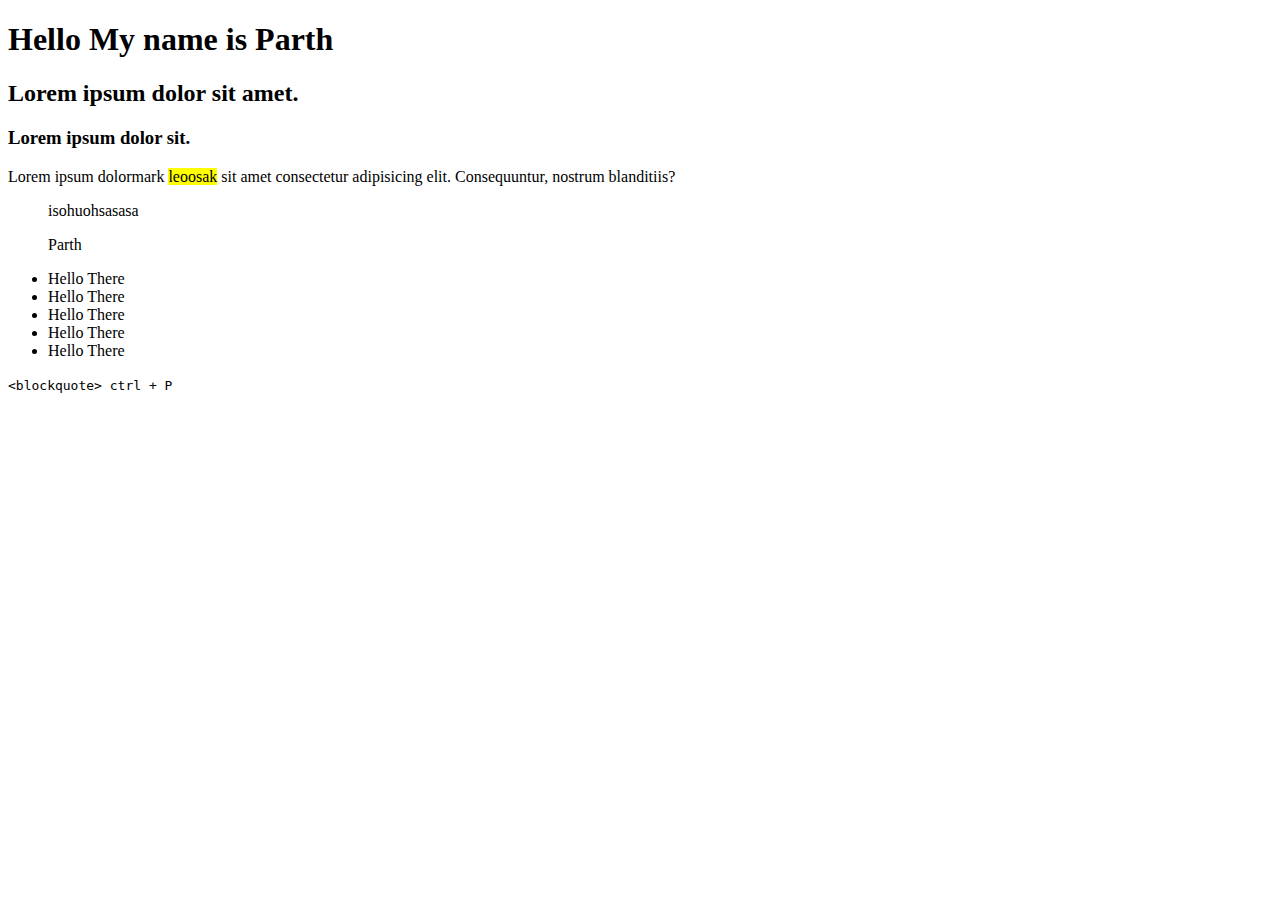
<file: index.html>
<!DOCTYPE html>
<html lang="en">
<head>
    <meta charset="UTF-8">
    <meta name="viewport" content="width=device-width, initial-scale=1.0">
    <title>bootstrap</title>
    <link rel="stylesheet" href="https://stackpath.bootstrapcdn.com/bootstrap/4.5.0/css/bootstrap.min.css" integrity="sha384-9aIt2nRpC12Uk9gS9baDl411NQApFmC26EwAOH8WgZl5MYYxFfc+NcPb1dKGj7Sk" crossorigin="anonymous">
<script src="https://stackpath.bootstrapcdn.com/bootstrap/4.5.0/js/bootstrap.min.js" integrity="sha384-OgVRvuATP1z7JjHLkuOU7Xw704+h835Lr+6QL9UvYjZE3Ipu6Tp75j7Bh/kR0JKI" crossorigin="anonymous"></script>
</head>
<body>
    <h1>Hello My name is Parth</h1>
    <h2 class="lead"> Lorem ipsum dolor sit amet.</h2>
    <h3 class="display-1">Lorem ipsum dolor sit.</h3>
    <p class="text-muted">Lorem ipsum dolormark <mark>leoosak</mark> sit amet consectetur adipisicing elit. Consequuntur, nostrum blanditiis?</p>
   <div class="container">
    <blockquote class="blockquote-reverse">
       <p>isohuohsasasa</p> 
       <footer class="blockquote-footer">Parth</footer>
    </blockquote>
</div>
<div class="container">
<ul class="list-inline">
    <li class="list-inline-item">Hello There</li>
    <li class="list-inline-item">Hello There</li>
    <li class="list-inline-item">Hello There</li>
    <li class="list-inline-item">Hello There</li>
    <li class="list-inline-item">Hello There</li>
</ul>
</div>
<div class="container">
  <code>
      &lt;blockquote&gt;
  </code>
  <kbd>
      ctrl + P
  </kbd>
</div>
</body>
<script src="https://code.jquery.com/jquery-3.5.1.slim.min.js" integrity="sha384-DfXdz2htPH0lsSSs5nCTpuj/zy4C+OGpamoFVy38MVBnE+IbbVYUew+OrCXaRkfj" crossorigin="anonymous"></script>
<script src="https://cdn.jsdelivr.net/npm/popper.js@1.16.0/dist/umd/popper.min.js" integrity="sha384-Q6E9RHvbIyZFJoft+2mJbHaEWldlvI9IOYy5n3zV9zzTtmI3UksdQRVvoxMfooAo" crossorigin="anonymous"></script>
</html>
</file>
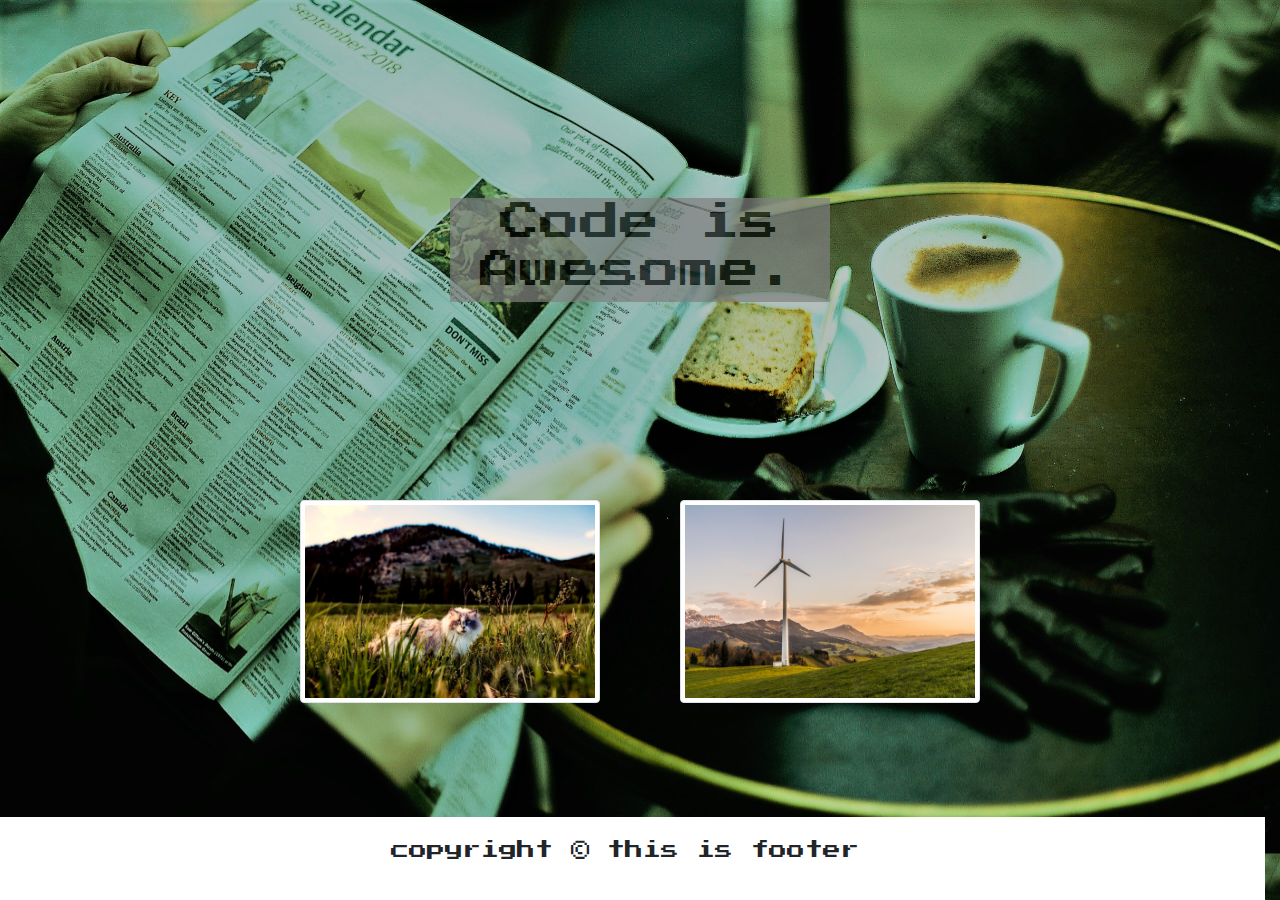
<file: codeisawesome/index.html>
<!doctype html>
<html lang="en">
  <head>
    <title>Title</title>
    <!-- Required meta tags -->
    <meta charset="utf-8">
    <meta name="viewport" content="width=device-width, initial-scale=1, shrink-to-fit=no">
    <link href="https://fonts.googleapis.com/css2?family=Press+Start+2P&display=swap" rel="stylesheet">
    <!-- Bootstrap CSS -->
    <link rel="stylesheet" href="https://stackpath.bootstrapcdn.com/bootstrap/4.3.1/css/bootstrap.min.css" integrity="sha384-ggOyR0iXCbMQv3Xipma34MD+dH/1fQ784/j6cY/iJTQUOhcWr7x9JvoRxT2MZw1T" crossorigin="anonymous">
   <link rel="stylesheet" href="./style.css"> 
</head>
  <body>
      <div class="container">
          <div class="row justify-content-center text-center rowHeight ">
              <div class="col-md-4 align-self-center bg">
          <h1>Code is Awesome.</h1>

              </div>
          </div>
          <div class="row justify-content-center text-center">
              <div class="col-md-4 align-self-center">
                  <img src="../images/cat.jpg" class ="img-thumbnail" alt="cat" height="200px" width="300px">
              </div>
              <div class="col-md-4">
                <img src="../images/agriculture-alternative-energy-clouds-countryside-414837.jpg" alt="cat" height="200px" width="300px" class="img-thumbnail">

              </div>

          </div>
          </div>
      <div class="row">
        <div class="col-12 text-center footer">
     <p>copyright &copy this is footer</p>
        </div>
    </div>
    <!-- Optional JavaScript -->
    <!-- jQuery first, then Popper.js, then Bootstrap JS -->
    <script src="https://code.jquery.com/jquery-3.3.1.slim.min.js" integrity="sha384-q8i/X+965DzO0rT7abK41JStQIAqVgRVzpbzo5smXKp4YfRvH+8abtTE1Pi6jizo" crossorigin="anonymous"></script>
    <script src="https://cdnjs.cloudflare.com/ajax/libs/popper.js/1.14.7/umd/popper.min.js" integrity="sha384-UO2eT0CpHqdSJQ6hJty5KVphtPhzWj9WO1clHTMGa3JDZwrnQq4sF86dIHNDz0W1" crossorigin="anonymous"></script>
    <script src="https://stackpath.bootstrapcdn.com/bootstrap/4.3.1/js/bootstrap.min.js" integrity="sha384-JjSmVgyd0p3pXB1rRibZUAYoIIy6OrQ6VrjIEaFf/nJGzIxFDsf4x0xIM+B07jRM" crossorigin="anonymous"></script>
  </body>
</html>
</file>
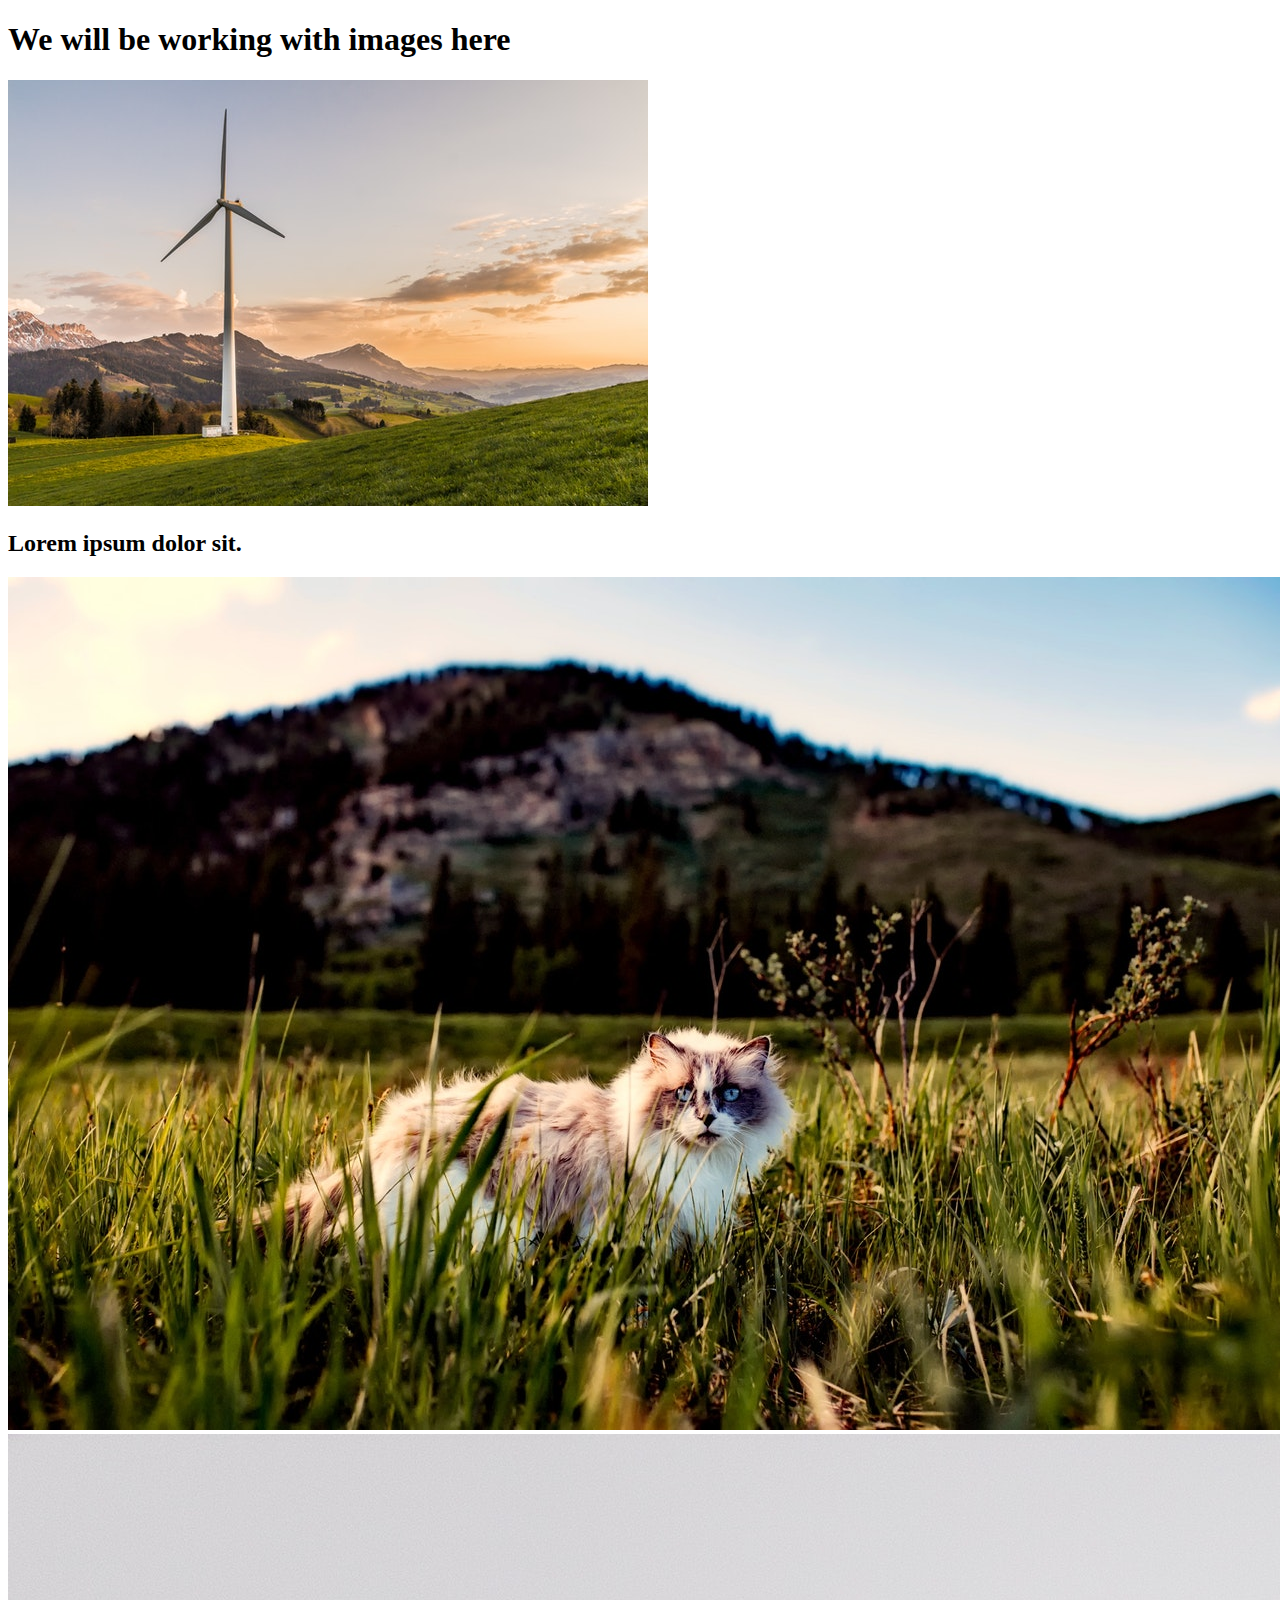
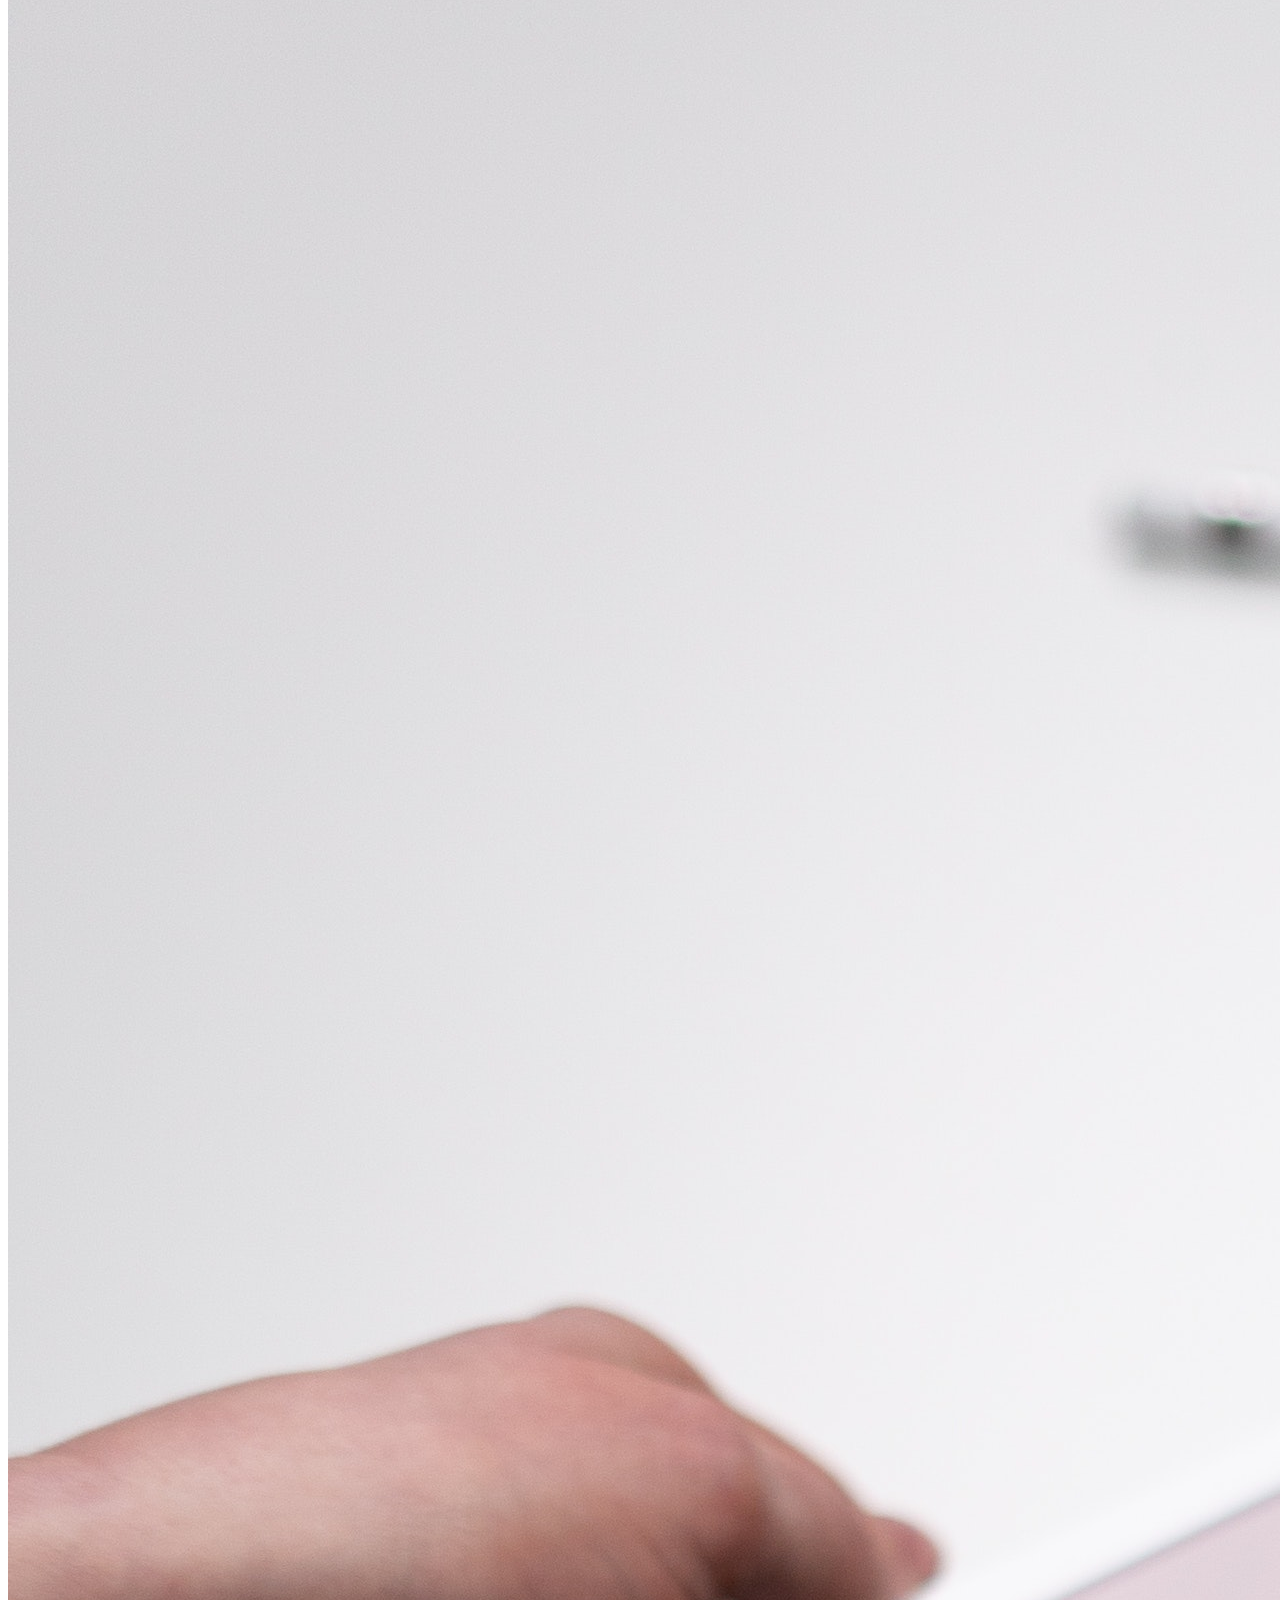
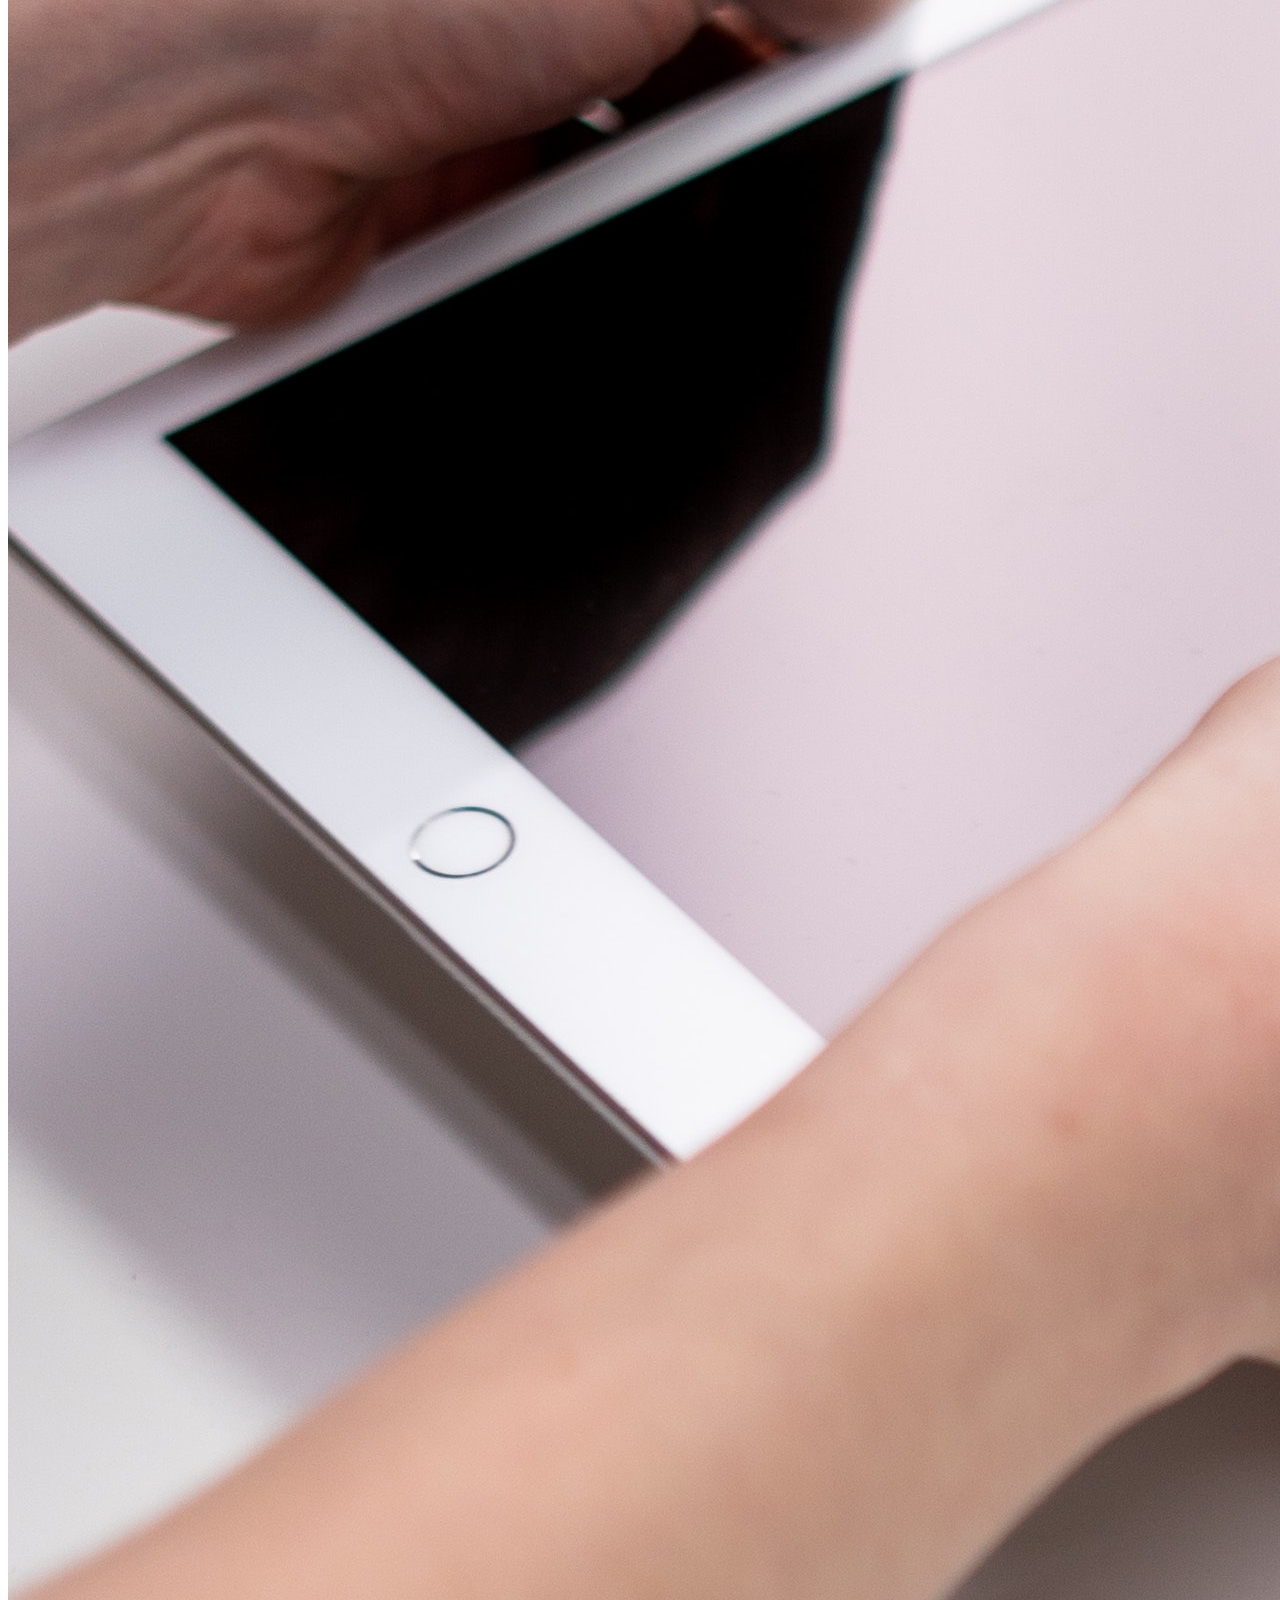
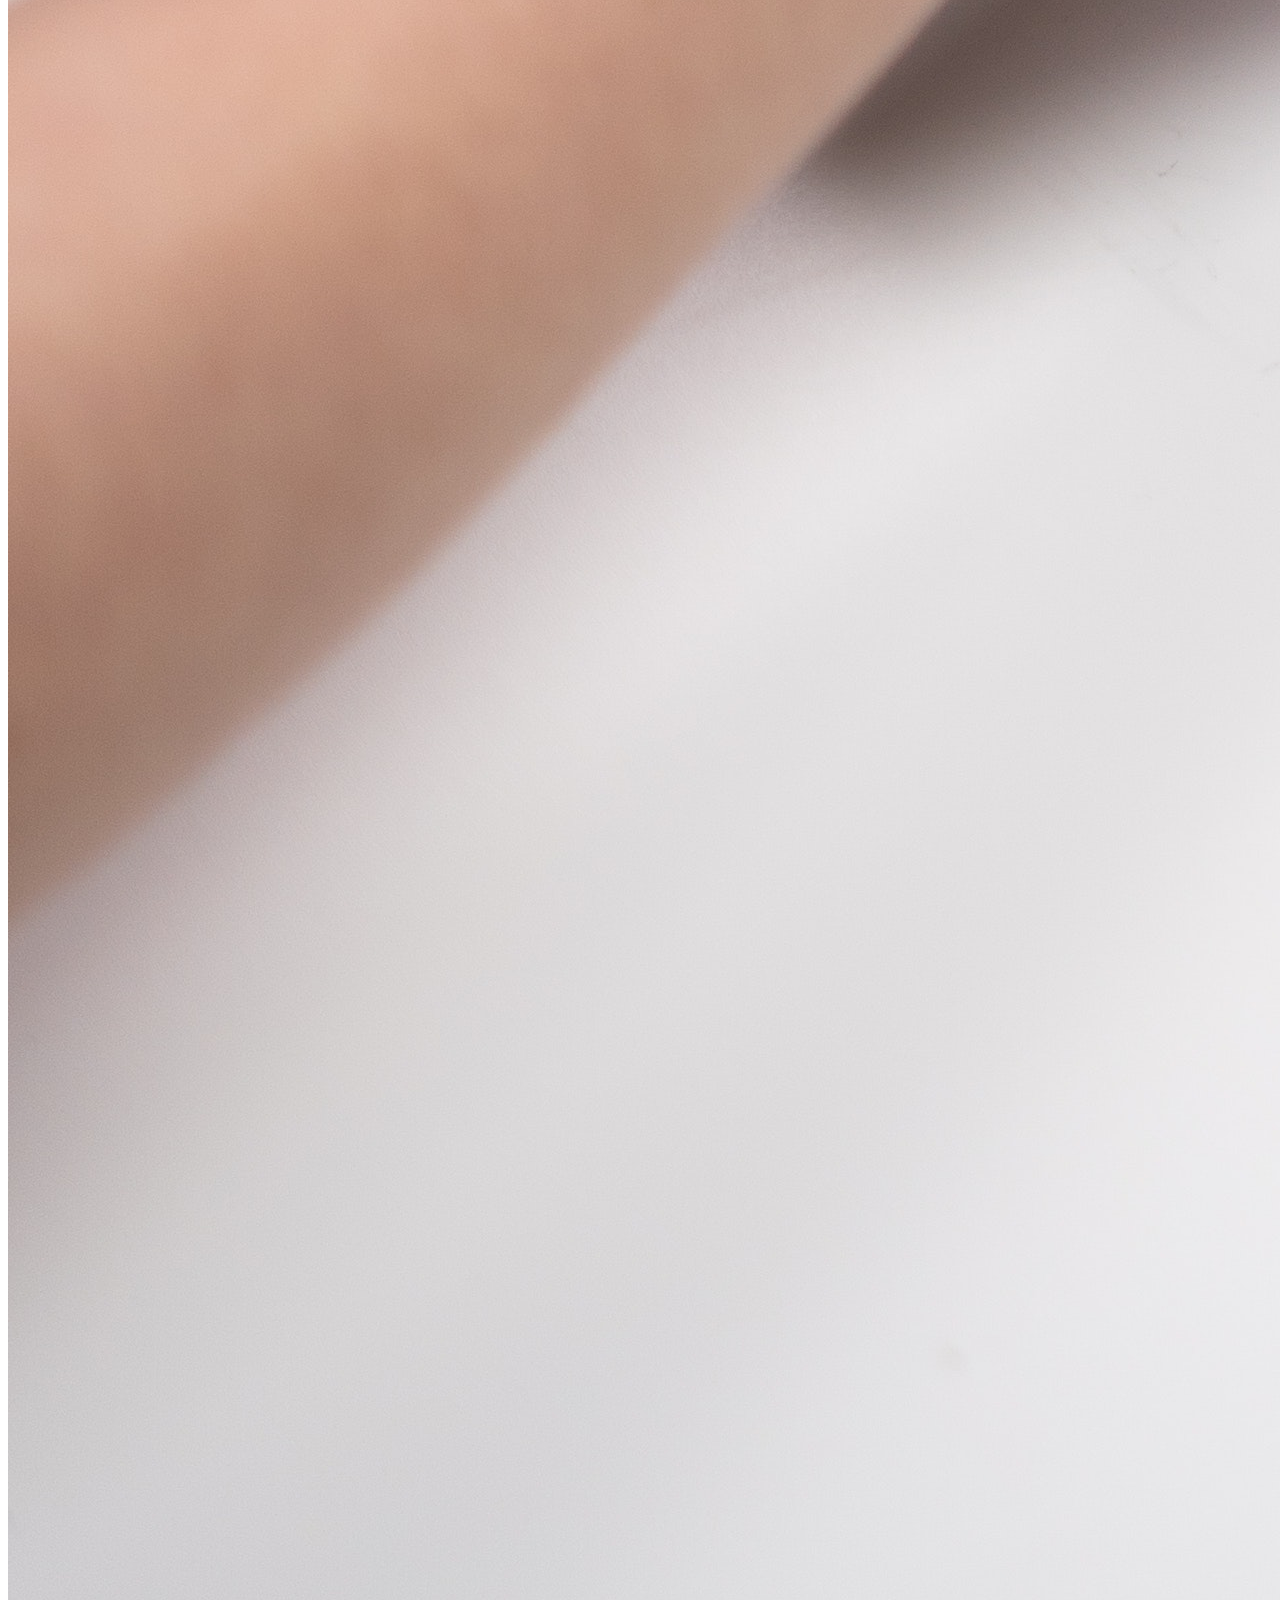
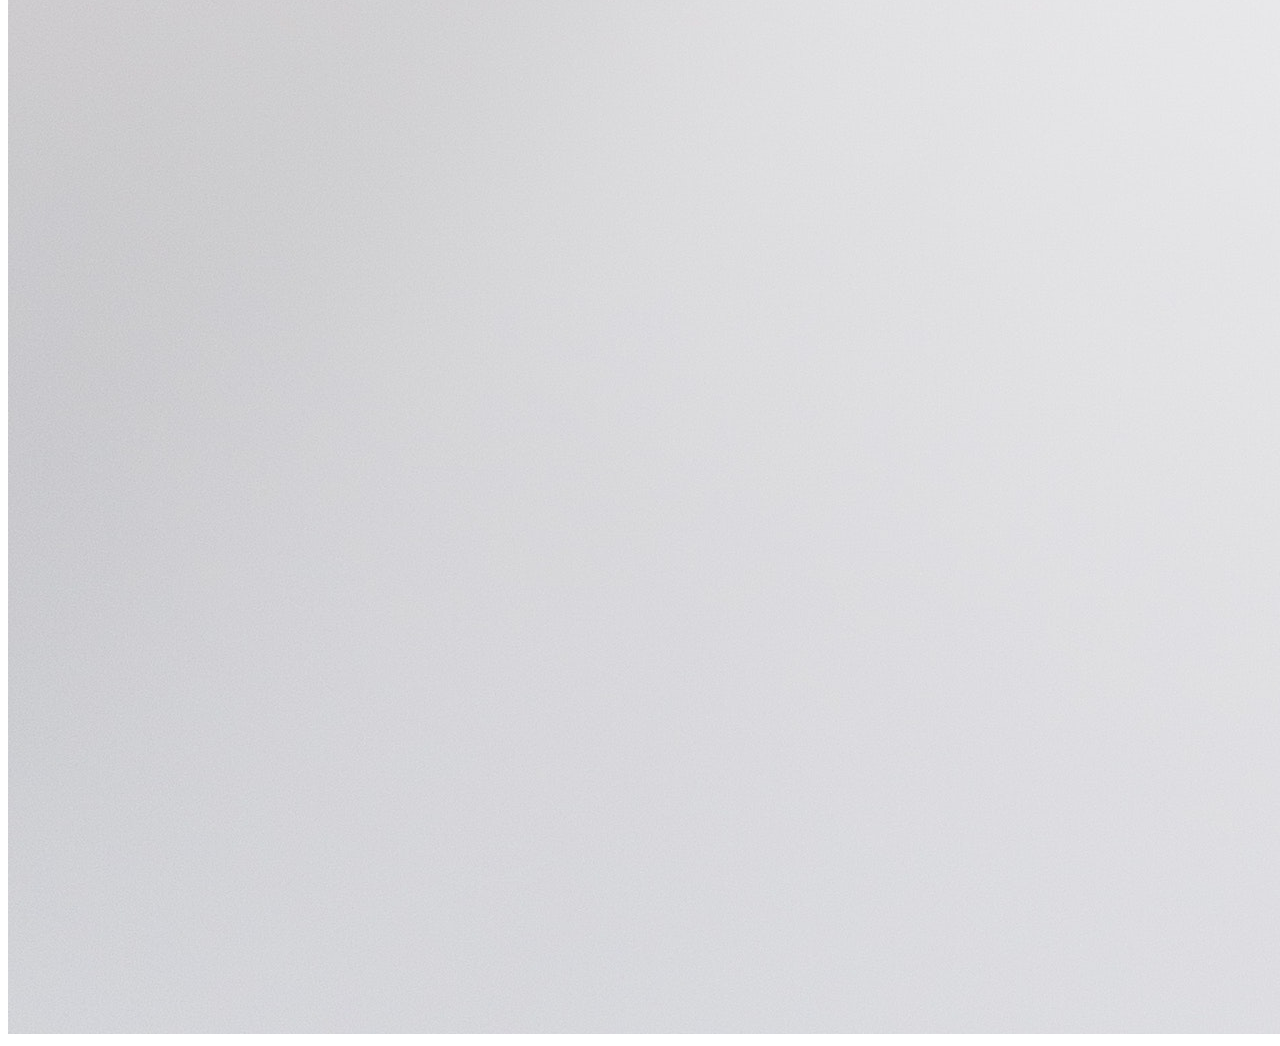
<file: images.html>
<!DOCTYPE html>
<html lang="en">
<head>
    <meta charset="UTF-8">
    <meta name="viewport" content="width=device-width, initial-scale=1.0">
    <title>bootstrap</title>
    <link rel="stylesheet" href="https://stackpath.bootstrapcdn.com/bootstrap/4.5.0/css/bootstrap.min.css" integrity="sha384-9aIt2nRpC12Uk9gS9baDl411NQApFmC26EwAOH8WgZl5MYYxFfc+NcPb1dKGj7Sk" crossorigin="anonymous">
<script src="https://stackpath.bootstrapcdn.com/bootstrap/4.5.0/js/bootstrap.min.js" integrity="sha384-OgVRvuATP1z7JjHLkuOU7Xw704+h835Lr+6QL9UvYjZE3Ipu6Tp75j7Bh/kR0JKI" crossorigin="anonymous"></script>
</head>
<body>
    <h1>We will be working with images here</h1>
    <div class="container">
        <img class="img-fluid rounded float-right"src="./images/agriculture-alternative-energy-clouds-countryside-414837.jpg" alt=" scenenry">
    </div>
    <h2>Lorem ipsum dolor sit.</h2>
    <div class="container">
        <img src="./images/cat.jpg" alt="cat" class="img-fluid img-thumbnail text-center">
    </div>
    <div class="container">

    <img src="./images/iphone.jpg" class="img-fluid rounded-top rounded-right,rounded-bottom,rounded-left,rounded-circle,|}" alt="">
</div>
</body>
<script src="https://code.jquery.com/jquery-3.5.1.slim.min.js" integrity="sha384-DfXdz2htPH0lsSSs5nCTpuj/zy4C+OGpamoFVy38MVBnE+IbbVYUew+OrCXaRkfj" crossorigin="anonymous"></script>
<script src="https://cdn.jsdelivr.net/npm/popper.js@1.16.0/dist/umd/popper.min.js" integrity="sha384-Q6E9RHvbIyZFJoft+2mJbHaEWldlvI9IOYy5n3zV9zzTtmI3UksdQRVvoxMfooAo" crossorigin="anonymous"></script>
</html>
</file>
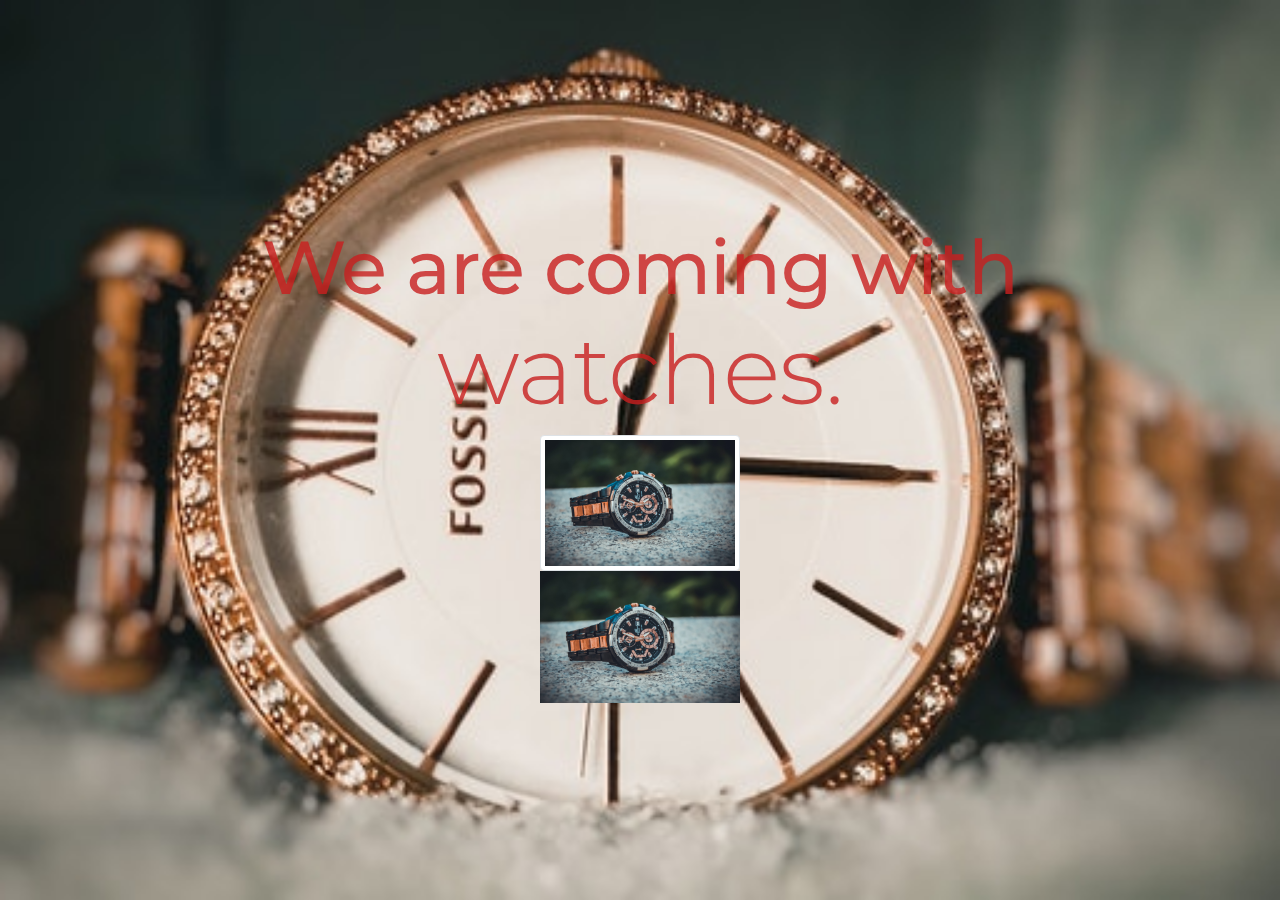
<file: watchlandingpage.html>
<!doctype html>
<html lang="en">
  <head>
    <title>Watch Landing Page</title>
    <!-- Required meta tags -->
    <meta charset="utf-8">
    <meta name="viewport" content="width=device-width, initial-scale=1, shrink-to-fit=no">

    <link href="https://fonts.googleapis.com/css2?family=Montserrat:wght@800&display=swap" rel="stylesheet">

    <!-- Bootstrap CSS -->
    <link rel="stylesheet" href="./CSS/style.css">
    <link rel="stylesheet" href="https://stackpath.bootstrapcdn.com/bootstrap/4.3.1/css/bootstrap.min.css" integrity="sha384-ggOyR0iXCbMQv3Xipma34MD+dH/1fQ784/j6cY/iJTQUOhcWr7x9JvoRxT2MZw1T" crossorigin="anonymous">
  </head>
  <body>
      <div class="container">
      <h1 class="herotext">We are coming with <br> <span class="display-1">watches.</span> </h1>
      <img src="./images/close-up-photo-of-wristwatch-2113994.jpg" alt="" class="ima img-thumbnail d-block mx-auto">
      <div class="text-center">
   <img src="./images/close-up-photo-of-wristwatch-2113994.jpg" class="img-fluid ima ${3|rounded-top,rounded-right,rounded-bottom,rounded-left,rounded-circle,|}" alt="">
      </div>
    </div>
    <!-- Optional JavaScript -->
    <!-- jQuery first, then Popper.js, then Bootstrap JS -->
    <script src="https://code.jquery.com/jquery-3.3.1.slim.min.js" integrity="sha384-q8i/X+965DzO0rT7abK41JStQIAqVgRVzpbzo5smXKp4YfRvH+8abtTE1Pi6jizo" crossorigin="anonymous"></script>
    <script src="https://cdnjs.cloudflare.com/ajax/libs/popper.js/1.14.7/umd/popper.min.js" integrity="sha384-UO2eT0CpHqdSJQ6hJty5KVphtPhzWj9WO1clHTMGa3JDZwrnQq4sF86dIHNDz0W1" crossorigin="anonymous"></script>
    <script src="https://stackpath.bootstrapcdn.com/bootstrap/4.3.1/js/bootstrap.min.js" integrity="sha384-JjSmVgyd0p3pXB1rRibZUAYoIIy6OrQ6VrjIEaFf/nJGzIxFDsf4x0xIM+B07jRM" crossorigin="anonymous"></script>
  </body>
</html>
</file>
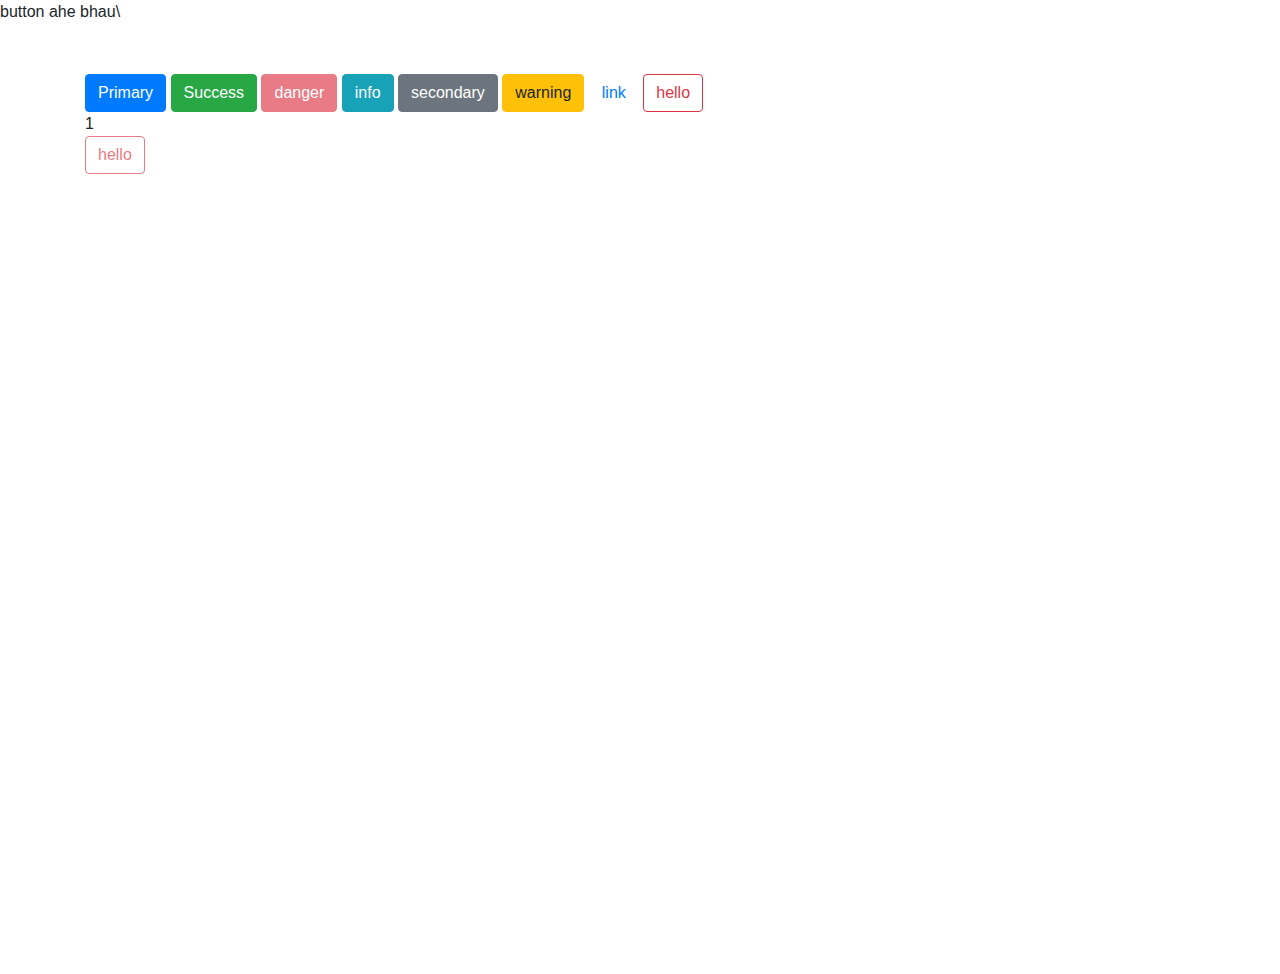
<file: codeisawesome/button.html>
<!doctype html>
<html lang="en">
  <head>
    <title>Title</title>
    <!-- Required meta tags -->
    <meta charset="utf-8">
    <meta name="viewport" content="width=device-width, initial-scale=1, shrink-to-fit=no">
      <style>
          .con{
              margin-top: 50px;
              background-color: white;
              height: 100vh;
          }
      </style>
    <!-- Bootstrap CSS -->
    <link rel="stylesheet" href="https://stackpath.bootstrapcdn.com/bootstrap/4.3.1/css/bootstrap.min.css" integrity="sha384-ggOyR0iXCbMQv3Xipma34MD+dH/1fQ784/j6cY/iJTQUOhcWr7x9JvoRxT2MZw1T" crossorigin="anonymous">
  </head>
  <body>
     <p>button ahe bhau\</p> 
     <div class="container con">
 <button type="button" class="btn btn-primary">Primary</button>
 <button type="button" class="btn btn-success" >Success</button>
 <button type="button" class="btn btn-danger disabled" >danger</button>
 <button type="button" class="btn btn-info" >info</button>
 <button type="button" class="btn btn-secondary" >secondary</button>
 <button type="button" class="btn btn-warning" >warning</button>
 <button type="button" class="btn btn-link" >link</button>
 <button type="button" class="btn btn-outline-danger bg-lg" >hello</button>
 <br>
 <div>1</div>
 <button type="button" class="btn btn-outline-danger bg-lg disabled " >hello</button>


</div>
    <!-- Optional JavaScript -->
    <!-- jQuery first, then Popper.js, then Bootstrap JS -->

    <script src="https://code.jquery.com/jquery-3.3.1.slim.min.js" integrity="sha384-q8i/X+965DzO0rT7abK41JStQIAqVgRVzpbzo5smXKp4YfRvH+8abtTE1Pi6jizo" crossorigin="anonymous"></script>
    <script src="https://cdnjs.cloudflare.com/ajax/libs/popper.js/1.14.7/umd/popper.min.js" integrity="sha384-UO2eT0CpHqdSJQ6hJty5KVphtPhzWj9WO1clHTMGa3JDZwrnQq4sF86dIHNDz0W1" crossorigin="anonymous"></script>
    <script src="https://stackpath.bootstrapcdn.com/bootstrap/4.3.1/js/bootstrap.min.js" integrity="sha384-JjSmVgyd0p3pXB1rRibZUAYoIIy6OrQ6VrjIEaFf/nJGzIxFDsf4x0xIM+B07jRM" crossorigin="anonymous"></script>
  </body>
</html>
</file>
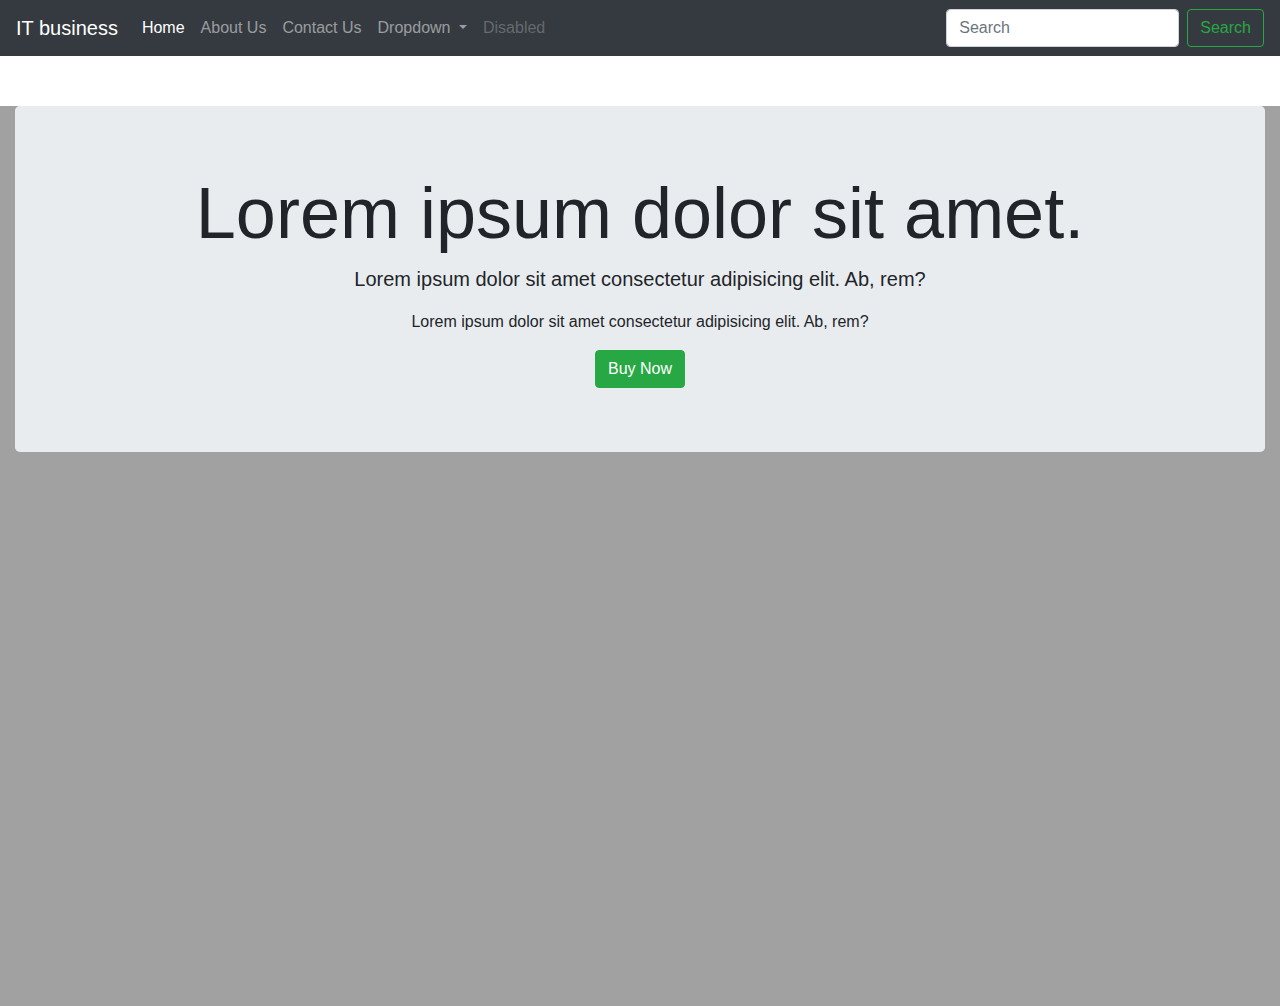
<file: codeisawesome/jumbotron.html>
<!doctype html>
<html lang="en">
  <head>
    <title>Title</title>
    <!-- Required meta tags -->
    <meta charset="utf-8">
    <meta name="viewport" content="width=device-width, initial-scale=1, shrink-to-fit=no">
    <style>
        .con{
            margin-top: 50px;
            background-color:#a1a1a1;
            height: 100vh;
        }
        .jumbotron{
            background-color:lightblue;
        }
    </style>
    <!-- Bootstrap CSS -->
    <link rel="stylesheet" href="https://stackpath.bootstrapcdn.com/bootstrap/4.3.1/css/bootstrap.min.css" integrity="sha384-ggOyR0iXCbMQv3Xipma34MD+dH/1fQ784/j6cY/iJTQUOhcWr7x9JvoRxT2MZw1T" crossorigin="anonymous">
  </head>
  <body>
    <nav class="navbar navbar-expand-md navbar-dark bg-dark">
        <a class="navbar-brand" href="#">IT business</a>
        <button class="navbar-toggler" type="button" data-toggle="collapse" data-target="#navbarSupportedContent" aria-controls="navbarSupportedContent" aria-expanded="false" aria-label="Toggle navigation">
          <span class="navbar-toggler-icon"></span>
        </button>
      
        <div class="collapse navbar-collapse" id="navbarSupportedContent">
          <ul class="navbar-nav mr-auto">
            <li class="nav-item active">
              <a class="nav-link" href="#">Home <span class="sr-only">(current)</span></a>
            </li>
            <li class="nav-item">
              <a class="nav-link" href="#">About Us</a>
            </li>
            <li class="nav-item">
                <a class="nav-link" href="#">Contact  Us</a>
              </li>
            <li class="nav-item dropdown">
              <a class="nav-link dropdown-toggle" href="#" id="navbarDropdown" role="button" data-toggle="dropdown" aria-haspopup="true" aria-expanded="false">
                Dropdown
              </a>
              <div class="dropdown-menu" aria-labelledby="navbarDropdown">
                <a class="dropdown-item" href="#">Action</a>
                <a class="dropdown-item" href="#">Another action</a>
                <div class="dropdown-divider"></div>
                <a class="dropdown-item" href="#">Something else here</a>
              </div>
            </li>
            <li class="nav-item">
              <a class="nav-link disabled" href="#" tabindex="-1" aria-disabled="true">Disabled</a>
            </li>
          </ul>
          <form class="form-inline my-2 my-lg-0">
            <input class="form-control mr-sm-2" type="search" placeholder="Search" aria-label="Search">
            <button class="btn btn-outline-success my-2 my-sm-0" type="submit">Search</button>
          </form>
        </div>
      </nav>
      <div class="container-fluid con">
         
          <div class="jumbotron text-center ">
            <h1 class="display-3">Lorem ipsum dolor sit amet.</h1>
            <p class="lead">Lorem ipsum dolor sit amet consectetur adipisicing elit. Ab, rem?</p>
            <p>Lorem ipsum dolor sit amet consectetur adipisicing elit. Ab, rem?</p>
             <a href="#" class="btn btn-success">Buy Now</a>
          </div>

      </div>
    <!-- Optional JavaScript -->
    <!-- jQuery first, then Popper.js, then Bootstrap JS -->
    <script src="https://code.jquery.com/jquery-3.3.1.slim.min.js" integrity="sha384-q8i/X+965DzO0rT7abK41JStQIAqVgRVzpbzo5smXKp4YfRvH+8abtTE1Pi6jizo" crossorigin="anonymous"></script>
    <script src="https://cdnjs.cloudflare.com/ajax/libs/popper.js/1.14.7/umd/popper.min.js" integrity="sha384-UO2eT0CpHqdSJQ6hJty5KVphtPhzWj9WO1clHTMGa3JDZwrnQq4sF86dIHNDz0W1" crossorigin="anonymous"></script>
    <script src="https://stackpath.bootstrapcdn.com/bootstrap/4.3.1/js/bootstrap.min.js" integrity="sha384-JjSmVgyd0p3pXB1rRibZUAYoIIy6OrQ6VrjIEaFf/nJGzIxFDsf4x0xIM+B07jRM" crossorigin="anonymous"></script>
  </body>
</html>
</file>
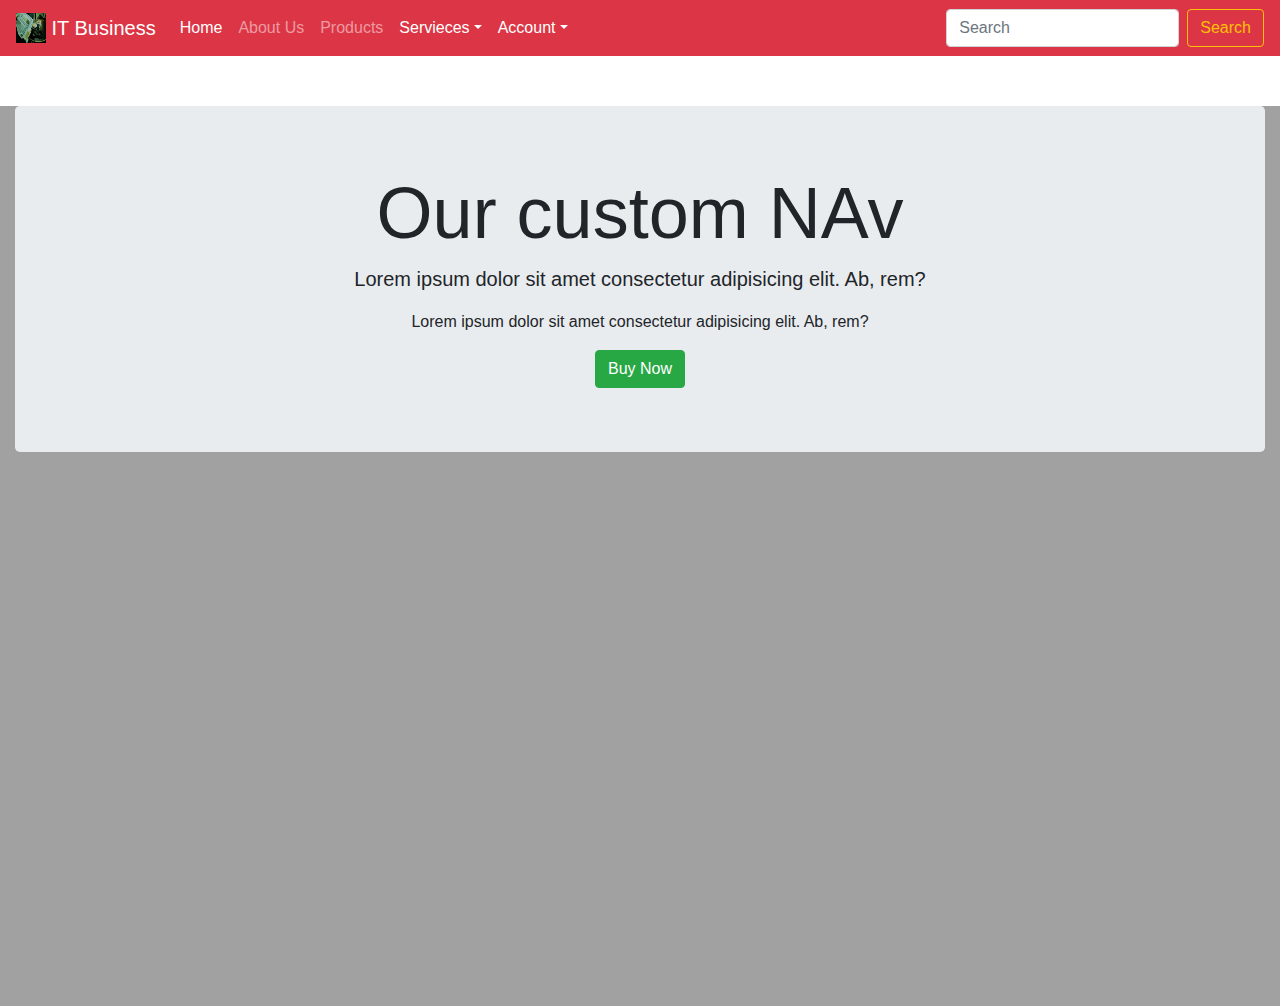
<file: codeisawesome/navbar.html>
<!doctype html>
<html lang="en">
  <head>
    <title>Title</title>
    <!-- Required meta tags -->
    <meta charset="utf-8">
    <meta name="viewport" content="width=device-width, initial-scale=1, shrink-to-fit=no">
    <style>
        .con{
            margin-top: 50px;
            background-color:#a1a1a1;
            height: 100vh;
        }
        .jumbotron{
            background-color:lightblue;
        }
    </style>
    <!-- Bootstrap CSS -->
    <link rel="stylesheet" href="https://stackpath.bootstrapcdn.com/bootstrap/4.3.1/css/bootstrap.min.css" integrity="sha384-ggOyR0iXCbMQv3Xipma34MD+dH/1fQ784/j6cY/iJTQUOhcWr7x9JvoRxT2MZw1T" crossorigin="anonymous">
  </head>
  <body>
    <nav class="navbar navbar-expand-md navbar navbar-dark bg-danger">
        <a class="navbar-brand" href="#">
            <img src="./photo-of-person-reading-1928151.jpg" width="30" height="30" class="d-inline-block align-top" alt="" loading="lazy">
            IT Business
          </a>
        <button class="navbar-toggler" type="button" data-toggle="collapse" data-target="#navbarSupportedContent" aria-controls="navbarSupportedContent" aria-expanded="false" aria-label="Toggle navigation">
          <span class="navbar-toggler-icon"></span>
        </button>
      
        <div class="collapse navbar-collapse" id="navbarSupportedContent">
          <ul class="navbar-nav mr-auto">
            <li class="nav-item active">
              <a class="nav-link" href="#">Home <span class="sr-only">(current)</span></a>
            </li>
            <li class="nav-item">
              <a class="nav-link" href="#">About Us</a>
            </li>
            <li class="nav-item">
                <a class="nav-link" href="#">Products</a>
              </li>
              <li class="nav-item dropdown active">
                <a class="nav-link dropdown-toggle" data-toggle="dropdown" href="#">Servieces</a>
                <div class="dropdown-menu" aria-labelledby="dropdownMenuButton">
                    <a class="dropdown-item" href="#">Action</a>
                    <a class="dropdown-item" href="#">Another action</a>
                    <a class="dropdown-item" href="#">Something else here</a>
                  </div>
              </li>
              <li class="nav-item dropdown active">
                <a class="nav-link dropdown-toggle" data-toggle="dropdown" href="#">Account</a>
                <div class="dropdown-menu" aria-labelledby="dropdownMenuButton">
                    <a class="dropdown-item" href="#">Sign up</a>
                    <div class="dropdown-divider"></div>
                    <a class="dropdown-item" href="#">login</a>

                  </div>
              </li>
        
           
           
          </ul>
          <form class="form-inline my-2 my-lg-0">
            <input class="form-control mr-sm-2" type="search" placeholder="Search" aria-label="Search">
            <button class="btn btn-outline-warning my-2 my-sm-0" type="submit">Search</button>
          </form>
        </div>
      </nav>
      <div class="container-fluid con">
         
          <div class="jumbotron text-center ">
            <h1 class="display-3">Our custom NAv</h1>
            <p class="lead">Lorem ipsum dolor sit amet consectetur adipisicing elit. Ab, rem?</p>
            <p>Lorem ipsum dolor sit amet consectetur adipisicing elit. Ab, rem?</p>
             <a href="#" class="btn btn-success">Buy Now</a>
          </div>

      </div>
    <!-- Optional JavaScript -->
    <!-- jQuery first, then Popper.js, then Bootstrap JS -->
    <script src="https://code.jquery.com/jquery-3.3.1.slim.min.js" integrity="sha384-q8i/X+965DzO0rT7abK41JStQIAqVgRVzpbzo5smXKp4YfRvH+8abtTE1Pi6jizo" crossorigin="anonymous"></script>
    <script src="https://cdnjs.cloudflare.com/ajax/libs/popper.js/1.14.7/umd/popper.min.js" integrity="sha384-UO2eT0CpHqdSJQ6hJty5KVphtPhzWj9WO1clHTMGa3JDZwrnQq4sF86dIHNDz0W1" crossorigin="anonymous"></script>
    <script src="https://stackpath.bootstrapcdn.com/bootstrap/4.3.1/js/bootstrap.min.js" integrity="sha384-JjSmVgyd0p3pXB1rRibZUAYoIIy6OrQ6VrjIEaFf/nJGzIxFDsf4x0xIM+B07jRM" crossorigin="anonymous"></script>
  </body>
</html>
</file>
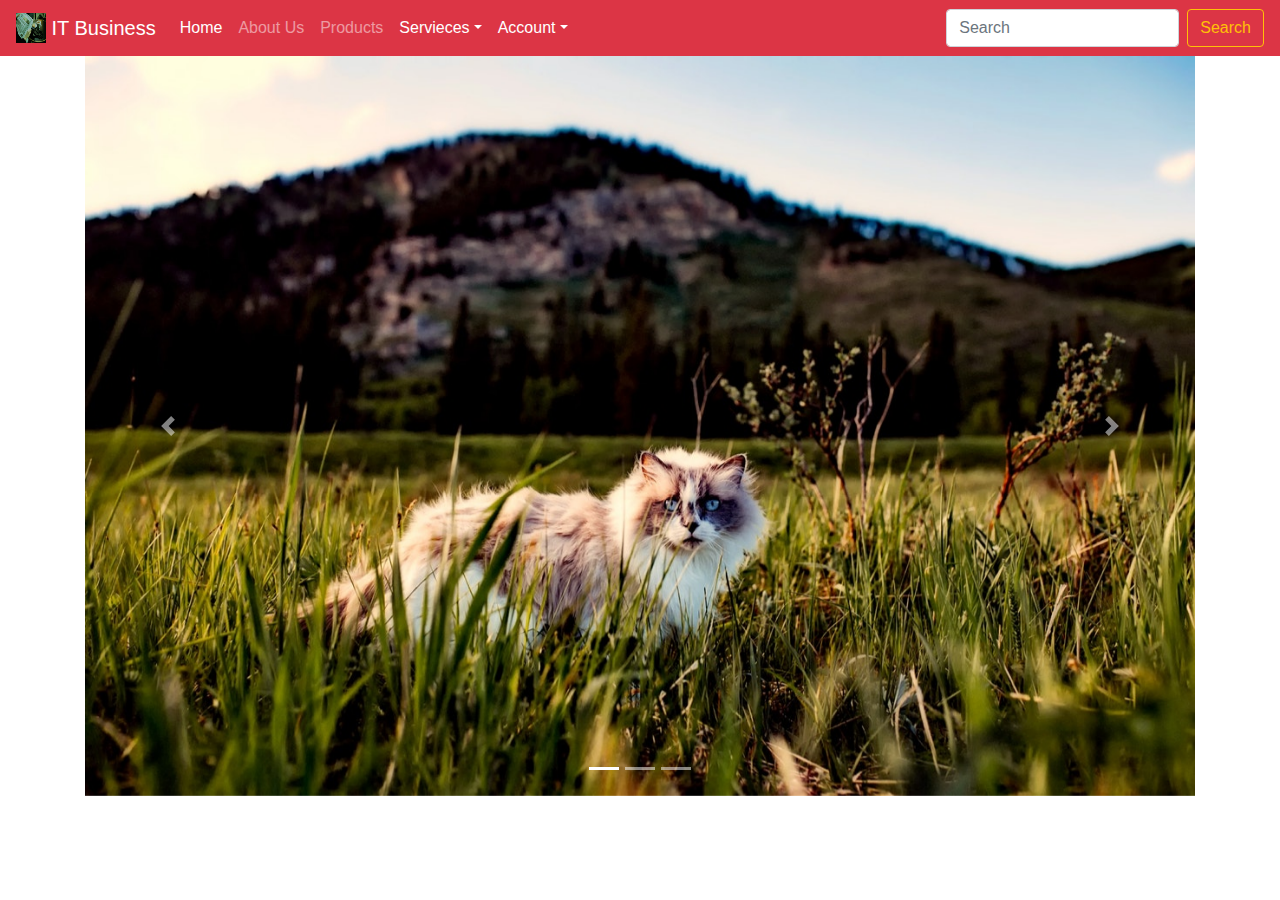
<file: codeisawesome/slider.html>
<!doctype html>
<html lang="en">
  <head>
    <title>Title</title>
    <!-- Required meta tags -->
    <meta charset="utf-8">
    <meta name="viewport" content="width=device-width, initial-scale=1, shrink-to-fit=no">
    <style>
        .con{
            margin-top: 50px;
            background-color:#a1a1a1;
            height: 100vh;
        }
        .jumbotron{
            background-color:lightblue;
        }
    </style>
    <!-- Bootstrap CSS -->
    <link rel="stylesheet" href="https://stackpath.bootstrapcdn.com/bootstrap/4.3.1/css/bootstrap.min.css" integrity="sha384-ggOyR0iXCbMQv3Xipma34MD+dH/1fQ784/j6cY/iJTQUOhcWr7x9JvoRxT2MZw1T" crossorigin="anonymous">
  </head>
  <body>
    <nav class="navbar navbar-expand-md navbar navbar-dark bg-danger">
        <a class="navbar-brand" href="#">
            <img src="./photo-of-person-reading-1928151.jpg" width="30" height="30" class="d-inline-block align-top" alt="" loading="lazy">
            IT Business
          </a>
        <button class="navbar-toggler" type="button" data-toggle="collapse" data-target="#navbarSupportedContent" aria-controls="navbarSupportedContent" aria-expanded="false" aria-label="Toggle navigation">
          <span class="navbar-toggler-icon"></span>
        </button>
      
        <div class="collapse navbar-collapse" id="navbarSupportedContent">
          <ul class="navbar-nav mr-auto">
            <li class="nav-item active">
              <a class="nav-link" href="#">Home <span class="sr-only">(current)</span></a>
            </li>
            <li class="nav-item">
              <a class="nav-link" href="#">About Us</a>
            </li>
            <li class="nav-item">
                <a class="nav-link" href="#">Products</a>
              </li>
              <li class="nav-item dropdown active">
                <a class="nav-link dropdown-toggle" data-toggle="dropdown" href="#">Servieces</a>
                <div class="dropdown-menu" aria-labelledby="dropdownMenuButton">
                    <a class="dropdown-item" href="#">Action</a>
                    <a class="dropdown-item" href="#">Another action</a>
                    <a class="dropdown-item" href="#">Something else here</a>
                  </div>
              </li>
              <li class="nav-item dropdown active">
                <a class="nav-link dropdown-toggle" data-toggle="dropdown" href="#">Account</a>
                <div class="dropdown-menu" aria-labelledby="dropdownMenuButton">
                    <a class="dropdown-item" href="#">Sign up</a>
                    <div class="dropdown-divider"></div>
                    <a class="dropdown-item" href="#">login</a>

                  </div>
              </li>
        
           
           
          </ul>
          <form class="form-inline my-2 my-lg-0">
            <input class="form-control mr-sm-2" type="search" placeholder="Search" aria-label="Search">
            <button class="btn btn-outline-warning my-2 my-sm-0" type="submit">Search</button>
          </form>
        </div>
      </nav>
      <div class="container">
        <div id="carouselExampleIndicators" class="carousel slide" data-ride="carousel">
            <ol class="carousel-indicators">
              <li data-target="#carouselExampleIndicators" data-slide-to="0" class="active"></li>
              <li data-target="#carouselExampleIndicators" data-slide-to="1"></li>
              <li data-target="#carouselExampleIndicators" data-slide-to="2"></li>
            </ol>
            <div class="carousel-inner">
              <div class="carousel-item active">
                <img src="../images/cat.jpg" class="d-block w-100" alt="...">
              </div>
              <div class="carousel-item">
                <img src="../images/tredmill.jpg" class="d-block w-100" alt="...">
              </div>
              <div class="carousel-item">
                <img src="../images/round-gold-colored-fossil-analog-watch-3419331.jpg" class="d-block w-100" alt="...">
              </div>
            </div>
            <a class="carousel-control-prev" href="#carouselExampleIndicators" role="button" data-slide="prev">
              <span class="carousel-control-prev-icon" aria-hidden="true"></span>
              <span class="sr-only">Previous</span>
            </a>
            <a class="carousel-control-next" href="#carouselExampleIndicators" role="button" data-slide="next">
              <span class="carousel-control-next-icon" aria-hidden="true"></span>
              <span class="sr-only">Next</span>
            </a>
          </div>
      </div>
    <!-- Optional JavaScript -->
    <!-- jQuery first, then Popper.js, then Bootstrap JS -->
    <script src="https://code.jquery.com/jquery-3.3.1.slim.min.js" integrity="sha384-q8i/X+965DzO0rT7abK41JStQIAqVgRVzpbzo5smXKp4YfRvH+8abtTE1Pi6jizo" crossorigin="anonymous"></script>
    <script src="https://cdnjs.cloudflare.com/ajax/libs/popper.js/1.14.7/umd/popper.min.js" integrity="sha384-UO2eT0CpHqdSJQ6hJty5KVphtPhzWj9WO1clHTMGa3JDZwrnQq4sF86dIHNDz0W1" crossorigin="anonymous"></script>
    <script src="https://stackpath.bootstrapcdn.com/bootstrap/4.3.1/js/bootstrap.min.js" integrity="sha384-JjSmVgyd0p3pXB1rRibZUAYoIIy6OrQ6VrjIEaFf/nJGzIxFDsf4x0xIM+B07jRM" crossorigin="anonymous"></script>
  </body>
</html>
</file>
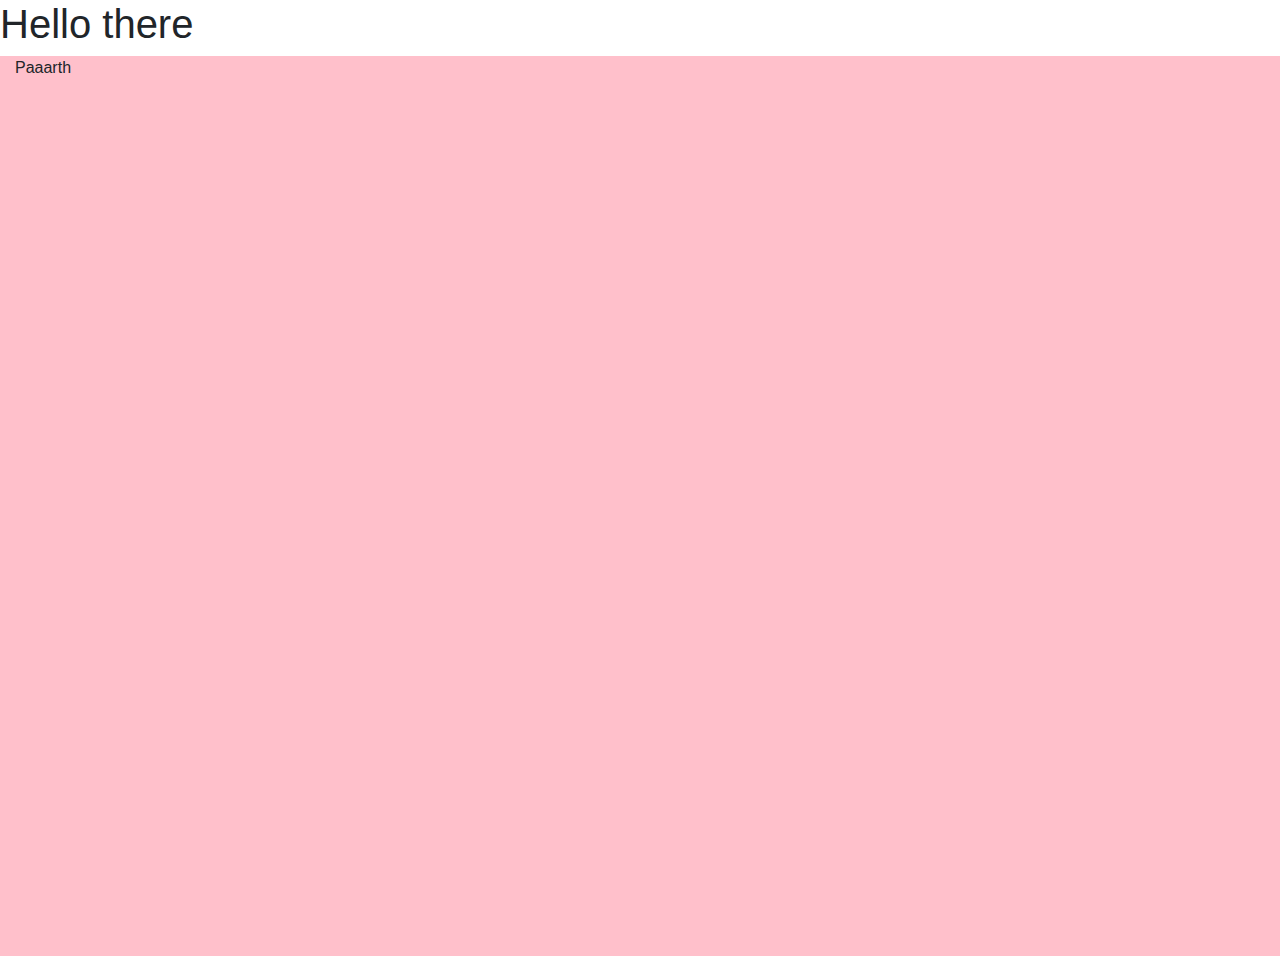
<file: containers,media-queries and grid/container.html>
<!doctype html>
<html lang="en">
  <head>
    <title>container</title>
    <!-- Required meta tags -->
    <meta charset="utf-8">
    <meta name="viewport" content="width=device-width, initial-scale=1, shrink-to-fit=no">

    <!-- Bootstrap CSS -->
    <link rel="stylesheet" href="https://stackpath.bootstrapcdn.com/bootstrap/4.3.1/css/bootstrap.min.css" integrity="sha384-ggOyR0iXCbMQv3Xipma34MD+dH/1fQ784/j6cY/iJTQUOhcWr7x9JvoRxT2MZw1T" crossorigin="anonymous">
  </head>
  <style>
      .green{
       background-color: aqua;
       height: 100vh;   
      }
      /* xs */
     @media(max-width:575px){
      .green{
       background-color:red;
       height: 100vh;   
      }}
      /* sm */
      @media (min-width: 576px) and (max-width:767px){
       .green{
         background-color: greenyellow;
         height: 100vh; 
       }
      }
      /* md  */
      @media(min-width: 768px) and (max-width: 991px)
      {
        .green{
       background-color:black;
       height: 100vh;   
      }
      }
      /* lg  */
      @media(min-width: 992px) and (max-width: 1199px)
      {
        .green{
       background-color:orange;
       height: 100vh;   
      }
      }
      /* xl  */
      @media(min-width: 1200px) 
      {
        .green{
       background-color:pink;
       height: 100vh;   
      }
      }

      
  </style>
  <body>
      <h1>Hello there</h1>
      <div class="container-fluid green">
          Paaarth
      </div>
      
    <!-- Optional JavaScript -->
    <!-- jQuery first, then Popper.js, then Bootstrap JS -->
    <script src="https://code.jquery.com/jquery-3.3.1.slim.min.js" integrity="sha384-q8i/X+965DzO0rT7abK41JStQIAqVgRVzpbzo5smXKp4YfRvH+8abtTE1Pi6jizo" crossorigin="anonymous"></script>
    <script src="https://cdnjs.cloudflare.com/ajax/libs/popper.js/1.14.7/umd/popper.min.js" integrity="sha384-UO2eT0CpHqdSJQ6hJty5KVphtPhzWj9WO1clHTMGa3JDZwrnQq4sF86dIHNDz0W1" crossorigin="anonymous"></script>
    <script src="https://stackpath.bootstrapcdn.com/bootstrap/4.3.1/js/bootstrap.min.js" integrity="sha384-JjSmVgyd0p3pXB1rRibZUAYoIIy6OrQ6VrjIEaFf/nJGzIxFDsf4x0xIM+B07jRM" crossorigin="anonymous"></script>
  </body>
</html>
</file>
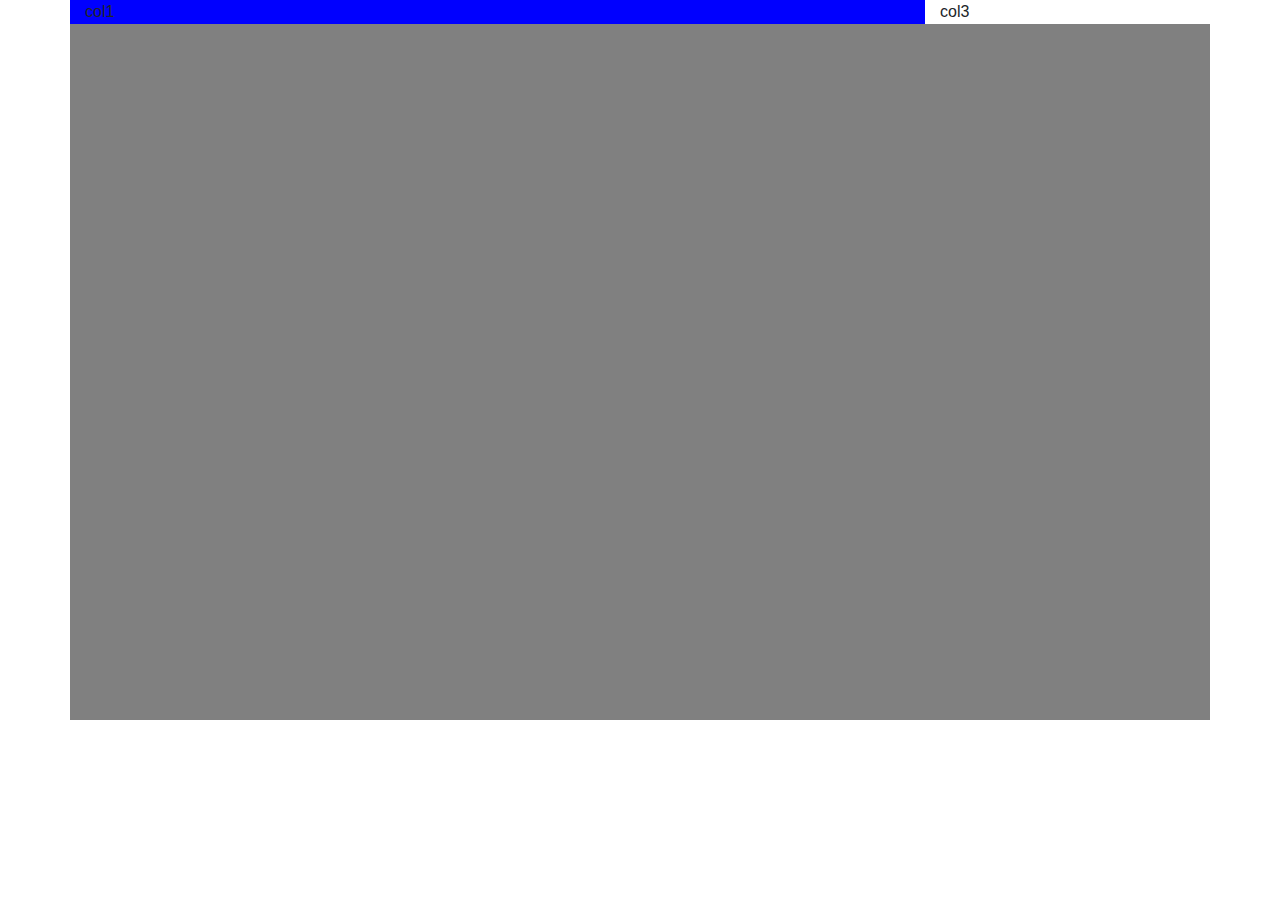
<file: containers,media-queries and grid/flex2.html>
<!doctype html>
<html lang="en">
  <head>
    <title>Title</title>
    <!-- Required meta tags -->
    <meta charset="utf-8">
    <meta name="viewport" content="width=device-width, initial-scale=1, shrink-to-fit=no">

    <!-- Bootstrap CSS -->
    <style>
        .con{
            height: 80vh;
            background-color:grey ;
        }
        .blue{
             background-color:blue;
        /* height: 100px; */
        }
        .green{
             background-color: white;
/* height: 100px; */
        }
        .rowHeight{
            background-color: #000;
            height:200px;
        }

    </style>
    <link rel="stylesheet" href="https://stackpath.bootstrapcdn.com/bootstrap/4.3.1/css/bootstrap.min.css" integrity="sha384-ggOyR0iXCbMQv3Xipma34MD+dH/1fQ784/j6cY/iJTQUOhcWr7x9JvoRxT2MZw1T" crossorigin="anonymous">
  </head>
  <body>
    <div class="container con">
        <div class="row">
            <div class="col-md-9 push-md-3  blue ">col1</div>
            <!-- <div class="col-4 green ">col2</div> -->
            <div class="col-md-3 pull-md-3 green ">col3</div>

</div>
    </div>
    <!-- Optional JavaScript -->
    <!-- jQuery first, then Popper.js, then Bootstrap JS -->
    <script src="https://code.jquery.com/jquery-3.3.1.slim.min.js" integrity="sha384-q8i/X+965DzO0rT7abK41JStQIAqVgRVzpbzo5smXKp4YfRvH+8abtTE1Pi6jizo" crossorigin="anonymous"></script>
    <script src="https://cdnjs.cloudflare.com/ajax/libs/popper.js/1.14.7/umd/popper.min.js" integrity="sha384-UO2eT0CpHqdSJQ6hJty5KVphtPhzWj9WO1clHTMGa3JDZwrnQq4sF86dIHNDz0W1" crossorigin="anonymous"></script>
    <script src="https://stackpath.bootstrapcdn.com/bootstrap/4.3.1/js/bootstrap.min.js" integrity="sha384-JjSmVgyd0p3pXB1rRibZUAYoIIy6OrQ6VrjIEaFf/nJGzIxFDsf4x0xIM+B07jRM" crossorigin="anonymous"></script>
  </body>
</html>
</file>
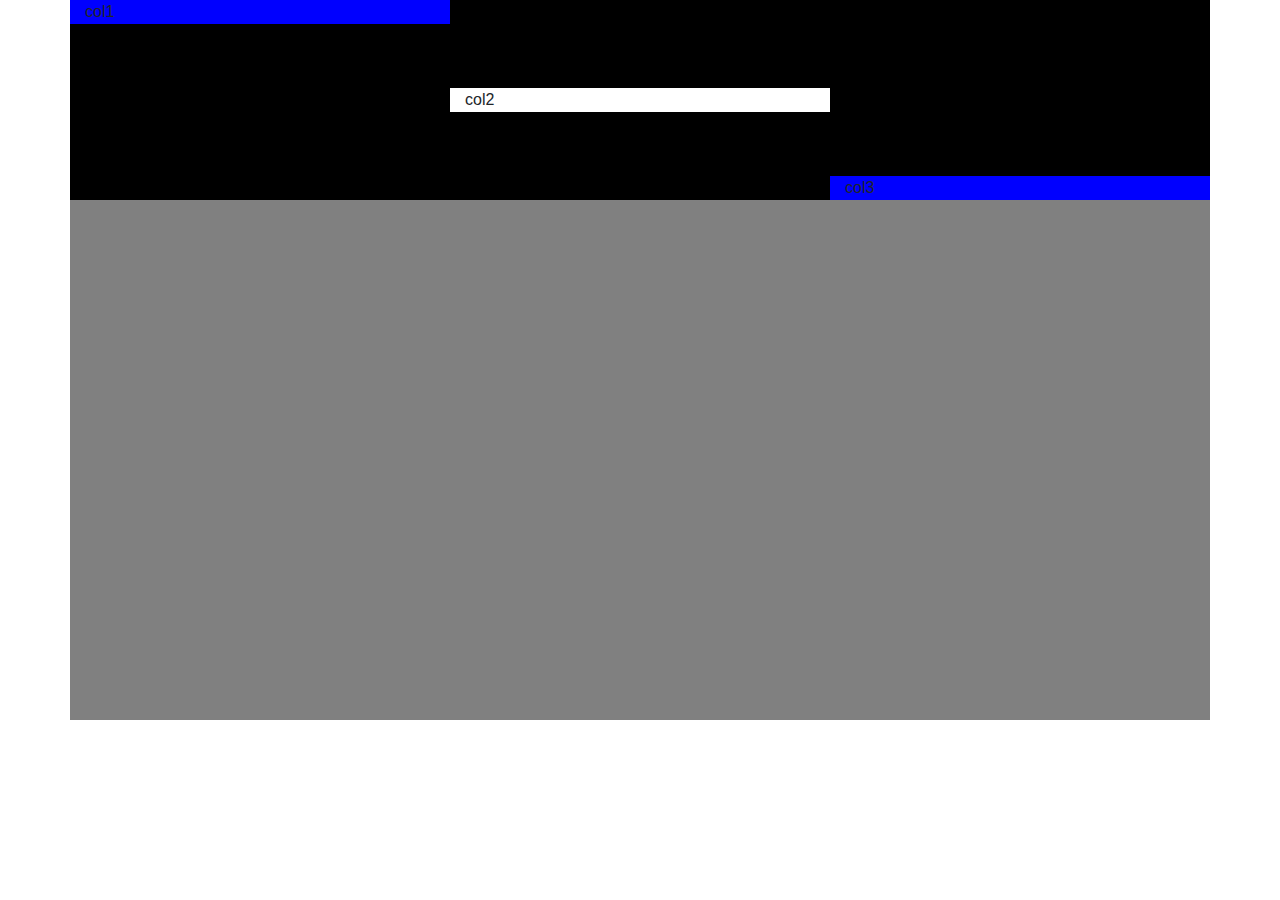
<file: containers,media-queries and grid/flexboxalignitems.html>
<!doctype html>
<html lang="en">
  <head>
    <title>Flexbox</title>
    <!-- Required meta tags -->
    <meta charset="utf-8">
    <meta name="viewport" content="width=device-width, initial-scale=1, shrink-to-fit=no">

    <!-- Bootstrap CSS -->
    <style>
        .con{
            height: 80vh;
            background-color:grey ;
        }
        .blue{
             background-color:blue;
        /* height: 100px; */
        }
        .green{
             background-color: white;
/* height: 100px; */
        }
        .rowHeight{
            background-color: #000;
            height:200px;
        }

    </style>
    <link rel="stylesheet" href="https://stackpath.bootstrapcdn.com/bootstrap/4.3.1/css/bootstrap.min.css" integrity="sha384-ggOyR0iXCbMQv3Xipma34MD+dH/1fQ784/j6cY/iJTQUOhcWr7x9JvoRxT2MZw1T" crossorigin="anonymous">
   
  </head>

  <body>
      <!-- <div class="container con">
          <div class="row  rowHeight align-items-end">
              <div class="col-sm blue">col1</div>
              <div class="col-sm green">col2</div>
              <div class="col-sm blue">col3</div>


          </div>
      </div> -->
      <div class="container con">
        <div class="row rowHeight ">
            <div class="col-sm blue align-self-start">col1</div>
            <div class="col-sm green align-self-center">col2</div>
            <div class="col-sm blue align-self-end ">col3</div>


        </div>
    </div>
      
    <!-- Optional JavaScript -->
    <!-- jQuery first, then Popper.js, then Bootstrap JS -->
    <script src="https://code.jquery.com/jquery-3.3.1.slim.min.js" integrity="sha384-q8i/X+965DzO0rT7abK41JStQIAqVgRVzpbzo5smXKp4YfRvH+8abtTE1Pi6jizo" crossorigin="anonymous"></script>
    <script src="https://cdnjs.cloudflare.com/ajax/libs/popper.js/1.14.7/umd/popper.min.js" integrity="sha384-UO2eT0CpHqdSJQ6hJty5KVphtPhzWj9WO1clHTMGa3JDZwrnQq4sF86dIHNDz0W1" crossorigin="anonymous"></script>
    <script src="https://stackpath.bootstrapcdn.com/bootstrap/4.3.1/js/bootstrap.min.js" integrity="sha384-JjSmVgyd0p3pXB1rRibZUAYoIIy6OrQ6VrjIEaFf/nJGzIxFDsf4x0xIM+B07jRM" crossorigin="anonymous"></script>
  </body>
</html>
</file>
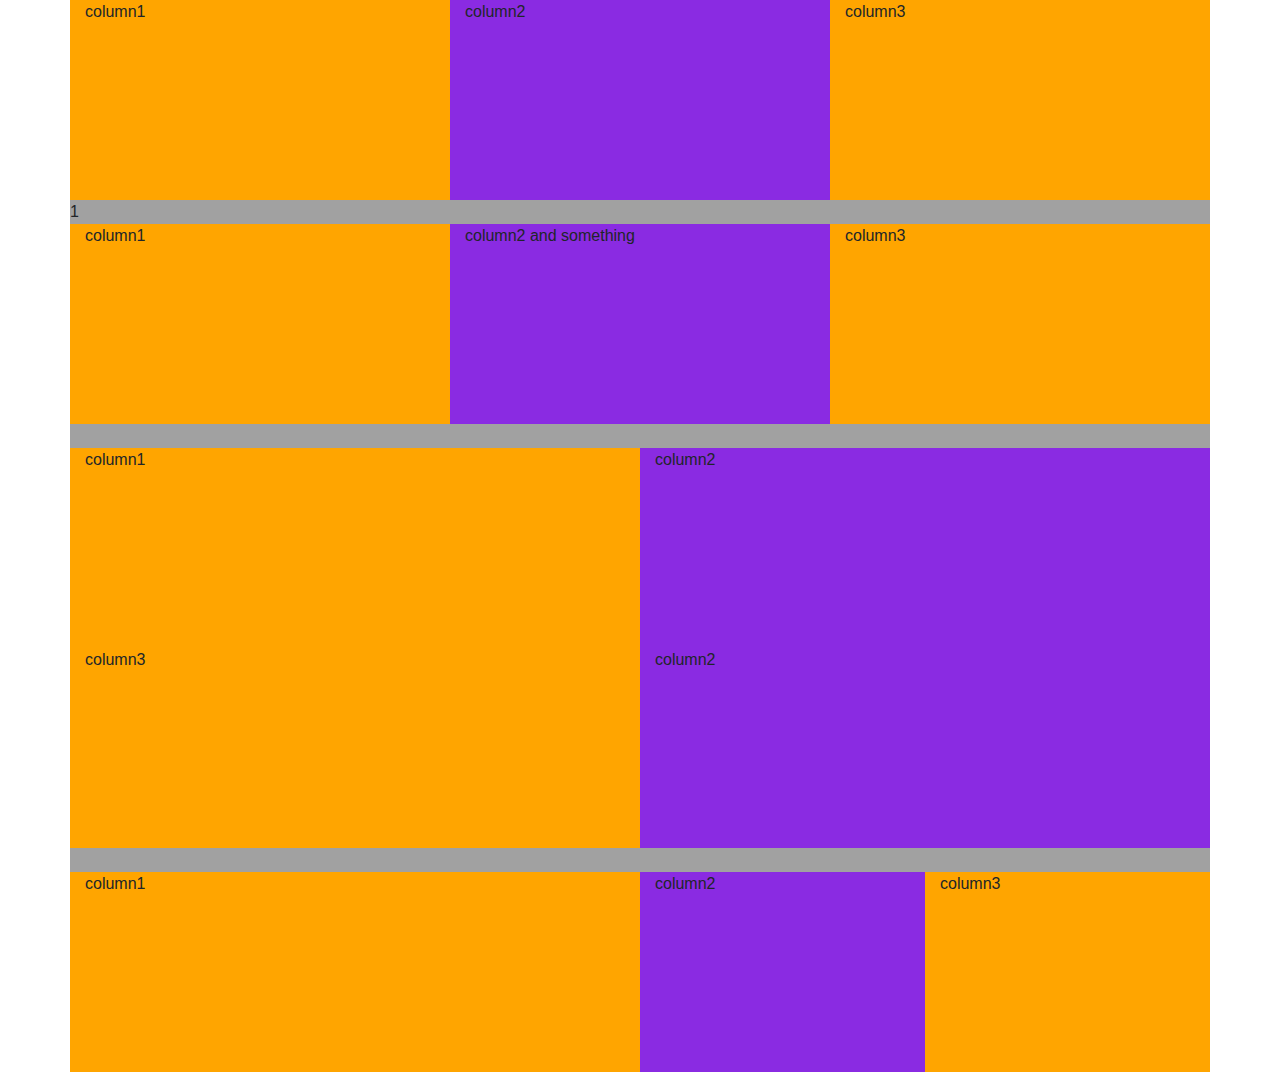
<file: containers,media-queries and grid/grid.html>
<!doctype html>
<html lang="en">
  <head>
    <title>Title</title>
    <!-- Required meta tags -->
    <meta charset="utf-8">
    <meta name="viewport" content="width=device-width, initial-scale=1, shrink-to-fit=no">
     <style>
         .con{
             background-color: #a1a1a1;
             height: 100vh;
         }
         .grey{
             background-color:orange;
             height: 200px;
         }
         .grey1{
             background-color:blueviolet;
             height: 200px;
         }

         
     </style>
    <!-- Bootstrap CSS -->
    <link rel="stylesheet" href="https://stackpath.bootstrapcdn.com/bootstrap/4.3.1/css/bootstrap.min.css" integrity="sha384-ggOyR0iXCbMQv3Xipma34MD+dH/1fQ784/j6cY/iJTQUOhcWr7x9JvoRxT2MZw1T" crossorigin="anonymous">
  </head>
  <body>
      <div class="container con">
       <div class="row">
           <div class="col-sm grey">column1</div>
           <div class="col-sm grey1">column2</div>
           <div class="col-sm grey">column3</div> 
      </div>
      <div class="row">1</div>
      <div class="row justify-content-md-center">
        <div class="col-sm grey">column1</div>
        <div class="col-sm col-md-auto-center grey1">column2 and something</div>
        <div class="col-sm grey">column3</div>
        </div> 
        <br>
        <div class="row ">
          <div class="col-sm grey">column1</div>
          <div class="col-sm  grey1">column2 </div>
          <div class="w-100"></div>
          <div class="col-sm grey">column3</div>
          <div class="col-sm  grey1">column2 </div>
        </div>  
        <br>
        <div class="row ">
          <div class="col-lg-6 col-md-4 col-sm-6 grey">column1</div>
          <div class="col-lg-3 col-md-4 col-sm-3 grey1">column2 </div>
          <div class="col-lg-3 col-md-4 col-sm-3 grey">column3 </div>
        </div>  
   </div>

    <!-- Optional JavaScript -->
    <!-- jQuery first, then Popper.js, then Bootstrap JS -->
    <script src="https://code.jquery.com/jquery-3.3.1.slim.min.js" integrity="sha384-q8i/X+965DzO0rT7abK41JStQIAqVgRVzpbzo5smXKp4YfRvH+8abtTE1Pi6jizo" crossorigin="anonymous"></script>
    <script src="https://cdnjs.cloudflare.com/ajax/libs/popper.js/1.14.7/umd/popper.min.js" integrity="sha384-UO2eT0CpHqdSJQ6hJty5KVphtPhzWj9WO1clHTMGa3JDZwrnQq4sF86dIHNDz0W1" crossorigin="anonymous"></script>
    <script src="https://stackpath.bootstrapcdn.com/bootstrap/4.3.1/js/bootstrap.min.js" integrity="sha384-JjSmVgyd0p3pXB1rRibZUAYoIIy6OrQ6VrjIEaFf/nJGzIxFDsf4x0xIM+B07jRM" crossorigin="anonymous"></script>
  </body>
</html>
</file>
<file: codeisawesome/style.css>
body{
    background:url(./photo-of-person-reading-1928151.jpg);
    background-size: cover;
    font-family: 'Press Start 2P', cursive;
}
.rowHeight{
    height: 500px;
}
h1{
    color: black;
    font-size: 2.5em;
}
.bg{
    background-color: grey ;
    opacity: 0.7;
}
.footer{
    background-color: white;
    position: fixed;
    bottom: 0;
}
p{
    font-size: 18px;
    padding: 20px;
}
</file>
<file: CSS/style.css>
body{
    background:url(../images/round-gold-colored-fossil-analog-watch-3419331.jpg) 
    no-repeat center center fixed ;
    background-size: cover;
    /* opacity: 0.4; */
}
.herotext{
    color:rgb(201, 31, 31);
    margin-top: 20%;
    text-align: center;
    font-size: 75px;
    letter-spacing: -0.05rem;
    font-family: 'Montserrat', sans-serif;
     /* background-color: aqua ; */
     opacity: 0.8;
}
.ima{
    width: 200px;
    height: 100px;
}
</file>
